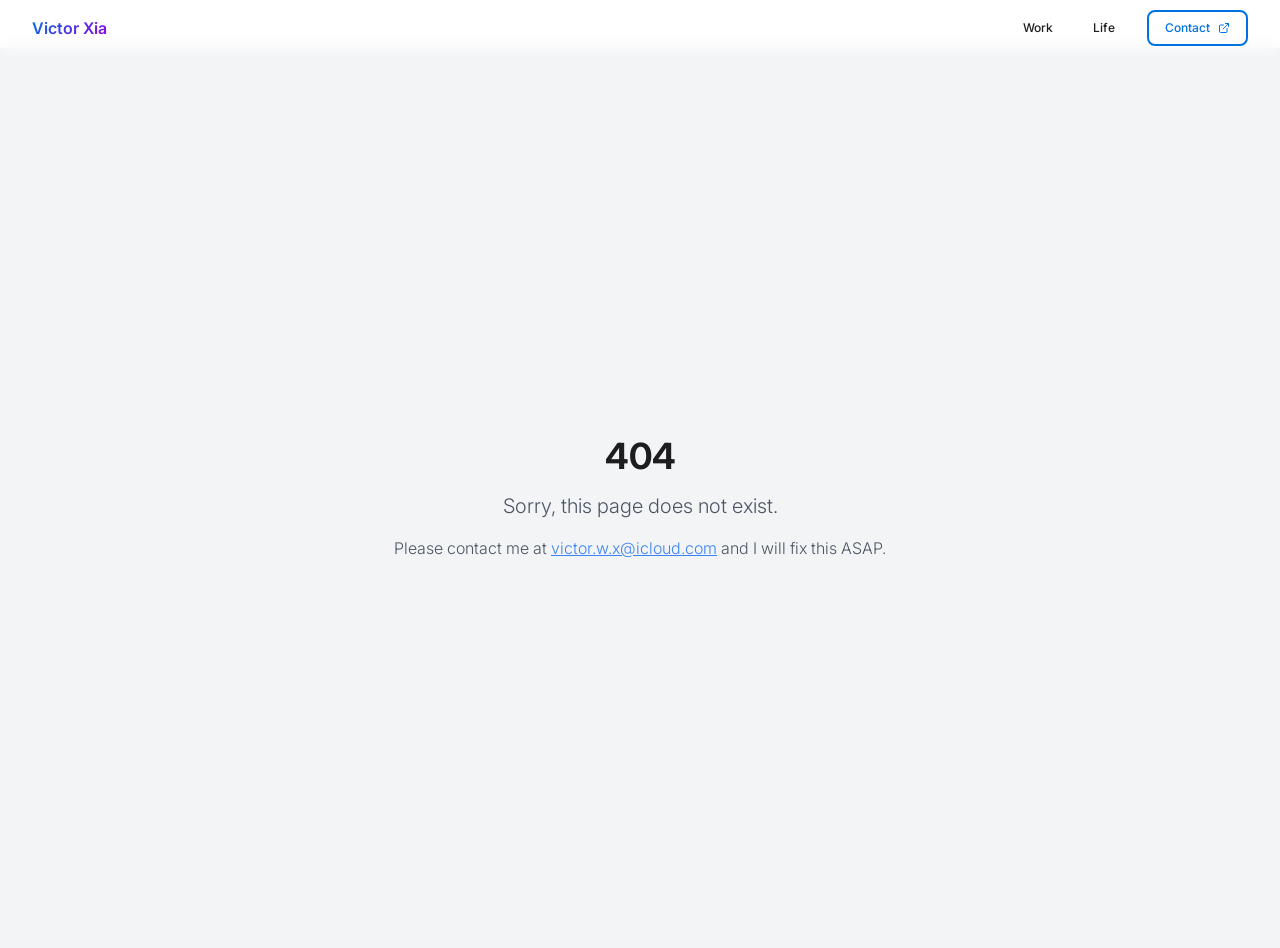
<file: index.html>
<!DOCTYPE html>
<html lang="en">
  <head>
    <meta charset="UTF-8" />
    <meta name="viewport" content="width=device-width, initial-scale=1.0" />
    <title>Victor Wuyue Xia</title>
    <meta name="description" content="Victor Wuyue Xia - Personal Portfolio" />
    <meta name="author" content="Victor Wuyue Xia" />
    <link rel="canonical" href="https://victorwuyuexia.github.io/" />
    <link rel="preconnect" href="https://fonts.googleapis.com">
    <link rel="preconnect" href="https://fonts.gstatic.com" crossorigin>
    <link rel="icon" href="https://victorwuyuexia.github.io/favicon.png" sizes="any" />
    <link href="https://fonts.googleapis.com/css2?family=Inter:wght@300;400;500;600;700&display=swap" rel="stylesheet">

    <meta property="og:title" content="Victor Wuyue Xia" />
    <meta property="og:description" content="Victor Wuyue Xia - Personal Portfolio" />
    <meta property="og:type" content="website" />
    <meta property="og:url" content="https://victorwuyuexia.github.io/" />
    <meta property="og:image" content="https://victorwuyuexia.github.io/og-image.png" />

    <!-- <meta name="twitter:card" content="summary_large_image" />
    <meta name="twitter:site" content="@lovable_dev" />
    <meta name="twitter:image" content="https://victorwuyuexia.github.io" /> -->
    <script type="module" crossorigin src="/assets/index-B_Wcuftg.js"></script>
    <link rel="stylesheet" crossorigin href="/assets/index-auR2X-LF.css">
  </head>

  <body>
    <div id="root"></div>
  </body>
</html>
</file>
<file: assets/index-auR2X-LF.css>
@font-face{font-display:block;font-family:KaTeX_AMS;font-style:normal;font-weight:400;src:url(/assets/KaTeX_AMS-Regular-BQhdFMY1.woff2) format("woff2"),url(/assets/KaTeX_AMS-Regular-DMm9YOAa.woff) format("woff"),url(/assets/KaTeX_AMS-Regular-DRggAlZN.ttf) format("truetype")}@font-face{font-display:block;font-family:KaTeX_Caligraphic;font-style:normal;font-weight:700;src:url(/assets/KaTeX_Caligraphic-Bold-Dq_IR9rO.woff2) format("woff2"),url(/assets/KaTeX_Caligraphic-Bold-BEiXGLvX.woff) format("woff"),url(/assets/KaTeX_Caligraphic-Bold-ATXxdsX0.ttf) format("truetype")}@font-face{font-display:block;font-family:KaTeX_Caligraphic;font-style:normal;font-weight:400;src:url(/assets/KaTeX_Caligraphic-Regular-Di6jR-x-.woff2) format("woff2"),url(/assets/KaTeX_Caligraphic-Regular-CTRA-rTL.woff) format("woff"),url(/assets/KaTeX_Caligraphic-Regular-wX97UBjC.ttf) format("truetype")}@font-face{font-display:block;font-family:KaTeX_Fraktur;font-style:normal;font-weight:700;src:url(/assets/KaTeX_Fraktur-Bold-CL6g_b3V.woff2) format("woff2"),url(/assets/KaTeX_Fraktur-Bold-BsDP51OF.woff) format("woff"),url(/assets/KaTeX_Fraktur-Bold-BdnERNNW.ttf) format("truetype")}@font-face{font-display:block;font-family:KaTeX_Fraktur;font-style:normal;font-weight:400;src:url(/assets/KaTeX_Fraktur-Regular-CTYiF6lA.woff2) format("woff2"),url(/assets/KaTeX_Fraktur-Regular-Dxdc4cR9.woff) format("woff"),url(/assets/KaTeX_Fraktur-Regular-CB_wures.ttf) format("truetype")}@font-face{font-display:block;font-family:KaTeX_Main;font-style:normal;font-weight:700;src:url(/assets/KaTeX_Main-Bold-Cx986IdX.woff2) format("woff2"),url(/assets/KaTeX_Main-Bold-Jm3AIy58.woff) format("woff"),url(/assets/KaTeX_Main-Bold-waoOVXN0.ttf) format("truetype")}@font-face{font-display:block;font-family:KaTeX_Main;font-style:italic;font-weight:700;src:url(/assets/KaTeX_Main-BoldItalic-DxDJ3AOS.woff2) format("woff2"),url(/assets/KaTeX_Main-BoldItalic-SpSLRI95.woff) format("woff"),url(/assets/KaTeX_Main-BoldItalic-DzxPMmG6.ttf) format("truetype")}@font-face{font-display:block;font-family:KaTeX_Main;font-style:italic;font-weight:400;src:url(/assets/KaTeX_Main-Italic-NWA7e6Wa.woff2) format("woff2"),url(/assets/KaTeX_Main-Italic-BMLOBm91.woff) format("woff"),url(/assets/KaTeX_Main-Italic-3WenGoN9.ttf) format("truetype")}@font-face{font-display:block;font-family:KaTeX_Main;font-style:normal;font-weight:400;src:url(/assets/KaTeX_Main-Regular-B22Nviop.woff2) format("woff2"),url(/assets/KaTeX_Main-Regular-Dr94JaBh.woff) format("woff"),url(/assets/KaTeX_Main-Regular-ypZvNtVU.ttf) format("truetype")}@font-face{font-display:block;font-family:KaTeX_Math;font-style:italic;font-weight:700;src:url(/assets/KaTeX_Math-BoldItalic-CZnvNsCZ.woff2) format("woff2"),url(/assets/KaTeX_Math-BoldItalic-iY-2wyZ7.woff) format("woff"),url(/assets/KaTeX_Math-BoldItalic-B3XSjfu4.ttf) format("truetype")}@font-face{font-display:block;font-family:KaTeX_Math;font-style:italic;font-weight:400;src:url(/assets/KaTeX_Math-Italic-t53AETM-.woff2) format("woff2"),url(/assets/KaTeX_Math-Italic-DA0__PXp.woff) format("woff"),url(/assets/KaTeX_Math-Italic-flOr_0UB.ttf) format("truetype")}@font-face{font-display:block;font-family:KaTeX_SansSerif;font-style:normal;font-weight:700;src:url(/assets/KaTeX_SansSerif-Bold-D1sUS0GD.woff2) format("woff2"),url(/assets/KaTeX_SansSerif-Bold-DbIhKOiC.woff) format("woff"),url(/assets/KaTeX_SansSerif-Bold-CFMepnvq.ttf) format("truetype")}@font-face{font-display:block;font-family:KaTeX_SansSerif;font-style:italic;font-weight:400;src:url(/assets/KaTeX_SansSerif-Italic-C3H0VqGB.woff2) format("woff2"),url(/assets/KaTeX_SansSerif-Italic-DN2j7dab.woff) format("woff"),url(/assets/KaTeX_SansSerif-Italic-YYjJ1zSn.ttf) format("truetype")}@font-face{font-display:block;font-family:KaTeX_SansSerif;font-style:normal;font-weight:400;src:url(/assets/KaTeX_SansSerif-Regular-DDBCnlJ7.woff2) format("woff2"),url(/assets/KaTeX_SansSerif-Regular-CS6fqUqJ.woff) format("woff"),url(/assets/KaTeX_SansSerif-Regular-BNo7hRIc.ttf) format("truetype")}@font-face{font-display:block;font-family:KaTeX_Script;font-style:normal;font-weight:400;src:url(/assets/KaTeX_Script-Regular-D3wIWfF6.woff2) format("woff2"),url(/assets/KaTeX_Script-Regular-D5yQViql.woff) format("woff"),url(/assets/KaTeX_Script-Regular-C5JkGWo-.ttf) format("truetype")}@font-face{font-display:block;font-family:KaTeX_Size1;font-style:normal;font-weight:400;src:url(/assets/KaTeX_Size1-Regular-mCD8mA8B.woff2) format("woff2"),url(/assets/KaTeX_Size1-Regular-C195tn64.woff) format("woff"),url(/assets/KaTeX_Size1-Regular-Dbsnue_I.ttf) format("truetype")}@font-face{font-display:block;font-family:KaTeX_Size2;font-style:normal;font-weight:400;src:url(/assets/KaTeX_Size2-Regular-Dy4dx90m.woff2) format("woff2"),url(/assets/KaTeX_Size2-Regular-oD1tc_U0.woff) format("woff"),url(/assets/KaTeX_Size2-Regular-B7gKUWhC.ttf) format("truetype")}@font-face{font-display:block;font-family:KaTeX_Size3;font-style:normal;font-weight:400;src:url([data-uri]) format("woff2"),url(/assets/KaTeX_Size3-Regular-CTq5MqoE.woff) format("woff"),url(/assets/KaTeX_Size3-Regular-DgpXs0kz.ttf) format("truetype")}@font-face{font-display:block;font-family:KaTeX_Size4;font-style:normal;font-weight:400;src:url(/assets/KaTeX_Size4-Regular-Dl5lxZxV.woff2) format("woff2"),url(/assets/KaTeX_Size4-Regular-BF-4gkZK.woff) format("woff"),url(/assets/KaTeX_Size4-Regular-DWFBv043.ttf) format("truetype")}@font-face{font-display:block;font-family:KaTeX_Typewriter;font-style:normal;font-weight:400;src:url(/assets/KaTeX_Typewriter-Regular-CO6r4hn1.woff2) format("woff2"),url(/assets/KaTeX_Typewriter-Regular-C0xS9mPB.woff) format("woff"),url(/assets/KaTeX_Typewriter-Regular-D3Ib7_Hf.ttf) format("truetype")}.katex{font: 1.21em KaTeX_Main,Times New Roman,serif;line-height:1.2;position:relative;text-indent:0;text-rendering:auto}.katex *{-ms-high-contrast-adjust:none!important;border-color:currentColor}.katex .katex-version:after{content:"0.16.44"}.katex .katex-mathml{clip:rect(1px,1px,1px,1px);border:0;height:1px;overflow:hidden;padding:0;position:absolute;width:1px}.katex .katex-html>.newline{display:block}.katex .base{position:relative;white-space:nowrap;width:-moz-min-content;width:min-content}.katex .base,.katex .strut{display:inline-block}.katex .textbf{font-weight:700}.katex .textit{font-style:italic}.katex .textrm{font-family:KaTeX_Main}.katex .textsf{font-family:KaTeX_SansSerif}.katex .texttt{font-family:KaTeX_Typewriter}.katex .mathnormal{font-family:KaTeX_Math;font-style:italic}.katex .mathit{font-family:KaTeX_Main;font-style:italic}.katex .mathrm{font-style:normal}.katex .mathbf{font-family:KaTeX_Main;font-weight:700}.katex .boldsymbol{font-family:KaTeX_Math;font-style:italic;font-weight:700}.katex .amsrm,.katex .mathbb,.katex .textbb{font-family:KaTeX_AMS}.katex .mathcal{font-family:KaTeX_Caligraphic}.katex .mathfrak,.katex .textfrak{font-family:KaTeX_Fraktur}.katex .mathboldfrak,.katex .textboldfrak{font-family:KaTeX_Fraktur;font-weight:700}.katex .mathtt{font-family:KaTeX_Typewriter}.katex .mathscr,.katex .textscr{font-family:KaTeX_Script}.katex .mathsf,.katex .textsf{font-family:KaTeX_SansSerif}.katex .mathboldsf,.katex .textboldsf{font-family:KaTeX_SansSerif;font-weight:700}.katex .mathitsf,.katex .mathsfit,.katex .textitsf{font-family:KaTeX_SansSerif;font-style:italic}.katex .mainrm{font-family:KaTeX_Main;font-style:normal}.katex .vlist-t{border-collapse:collapse;display:inline-table;table-layout:fixed}.katex .vlist-r{display:table-row}.katex .vlist{display:table-cell;position:relative;vertical-align:bottom}.katex .vlist>span{display:block;height:0;position:relative}.katex .vlist>span>span{display:inline-block}.katex .vlist>span>.pstrut{overflow:hidden;width:0}.katex .vlist-t2{margin-right:-2px}.katex .vlist-s{display:table-cell;font-size:1px;min-width:2px;vertical-align:bottom;width:2px}.katex .vbox{align-items:baseline;display:inline-flex;flex-direction:column}.katex .hbox{width:100%}.katex .hbox,.katex .thinbox{display:inline-flex;flex-direction:row}.katex .thinbox{max-width:0;width:0}.katex .msupsub{text-align:left}.katex .mfrac>span>span{text-align:center}.katex .mfrac .frac-line{border-bottom-style:solid;display:inline-block;width:100%}.katex .hdashline,.katex .hline,.katex .mfrac .frac-line,.katex .overline .overline-line,.katex .rule,.katex .underline .underline-line{min-height:1px}.katex .mspace{display:inline-block}.katex .smash{display:inline;line-height:0}.katex .clap,.katex .llap,.katex .rlap{position:relative;width:0}.katex .clap>.inner,.katex .llap>.inner,.katex .rlap>.inner{position:absolute}.katex .clap>.fix,.katex .llap>.fix,.katex .rlap>.fix{display:inline-block}.katex .llap>.inner{right:0}.katex .clap>.inner,.katex .rlap>.inner{left:0}.katex .clap>.inner>span{margin-left:-50%;margin-right:50%}.katex .rule{border:0 solid;display:inline-block;position:relative}.katex .hline,.katex .overline .overline-line,.katex .underline .underline-line{border-bottom-style:solid;display:inline-block;width:100%}.katex .hdashline{border-bottom-style:dashed;display:inline-block;width:100%}.katex .sqrt>.root{margin-left:.2777777778em;margin-right:-.5555555556em}.katex .fontsize-ensurer.reset-size1.size1,.katex .sizing.reset-size1.size1{font-size:1em}.katex .fontsize-ensurer.reset-size1.size2,.katex .sizing.reset-size1.size2{font-size:1.2em}.katex .fontsize-ensurer.reset-size1.size3,.katex .sizing.reset-size1.size3{font-size:1.4em}.katex .fontsize-ensurer.reset-size1.size4,.katex .sizing.reset-size1.size4{font-size:1.6em}.katex .fontsize-ensurer.reset-size1.size5,.katex .sizing.reset-size1.size5{font-size:1.8em}.katex .fontsize-ensurer.reset-size1.size6,.katex .sizing.reset-size1.size6{font-size:2em}.katex .fontsize-ensurer.reset-size1.size7,.katex .sizing.reset-size1.size7{font-size:2.4em}.katex .fontsize-ensurer.reset-size1.size8,.katex .sizing.reset-size1.size8{font-size:2.88em}.katex .fontsize-ensurer.reset-size1.size9,.katex .sizing.reset-size1.size9{font-size:3.456em}.katex .fontsize-ensurer.reset-size1.size10,.katex .sizing.reset-size1.size10{font-size:4.148em}.katex .fontsize-ensurer.reset-size1.size11,.katex .sizing.reset-size1.size11{font-size:4.976em}.katex .fontsize-ensurer.reset-size2.size1,.katex .sizing.reset-size2.size1{font-size:.8333333333em}.katex .fontsize-ensurer.reset-size2.size2,.katex .sizing.reset-size2.size2{font-size:1em}.katex .fontsize-ensurer.reset-size2.size3,.katex .sizing.reset-size2.size3{font-size:1.1666666667em}.katex .fontsize-ensurer.reset-size2.size4,.katex .sizing.reset-size2.size4{font-size:1.3333333333em}.katex .fontsize-ensurer.reset-size2.size5,.katex .sizing.reset-size2.size5{font-size:1.5em}.katex .fontsize-ensurer.reset-size2.size6,.katex .sizing.reset-size2.size6{font-size:1.6666666667em}.katex .fontsize-ensurer.reset-size2.size7,.katex .sizing.reset-size2.size7{font-size:2em}.katex .fontsize-ensurer.reset-size2.size8,.katex .sizing.reset-size2.size8{font-size:2.4em}.katex .fontsize-ensurer.reset-size2.size9,.katex .sizing.reset-size2.size9{font-size:2.88em}.katex .fontsize-ensurer.reset-size2.size10,.katex .sizing.reset-size2.size10{font-size:3.4566666667em}.katex .fontsize-ensurer.reset-size2.size11,.katex .sizing.reset-size2.size11{font-size:4.1466666667em}.katex .fontsize-ensurer.reset-size3.size1,.katex .sizing.reset-size3.size1{font-size:.7142857143em}.katex .fontsize-ensurer.reset-size3.size2,.katex .sizing.reset-size3.size2{font-size:.8571428571em}.katex .fontsize-ensurer.reset-size3.size3,.katex .sizing.reset-size3.size3{font-size:1em}.katex .fontsize-ensurer.reset-size3.size4,.katex .sizing.reset-size3.size4{font-size:1.1428571429em}.katex .fontsize-ensurer.reset-size3.size5,.katex .sizing.reset-size3.size5{font-size:1.2857142857em}.katex .fontsize-ensurer.reset-size3.size6,.katex .sizing.reset-size3.size6{font-size:1.4285714286em}.katex .fontsize-ensurer.reset-size3.size7,.katex .sizing.reset-size3.size7{font-size:1.7142857143em}.katex .fontsize-ensurer.reset-size3.size8,.katex .sizing.reset-size3.size8{font-size:2.0571428571em}.katex .fontsize-ensurer.reset-size3.size9,.katex .sizing.reset-size3.size9{font-size:2.4685714286em}.katex .fontsize-ensurer.reset-size3.size10,.katex .sizing.reset-size3.size10{font-size:2.9628571429em}.katex .fontsize-ensurer.reset-size3.size11,.katex .sizing.reset-size3.size11{font-size:3.5542857143em}.katex .fontsize-ensurer.reset-size4.size1,.katex .sizing.reset-size4.size1{font-size:.625em}.katex .fontsize-ensurer.reset-size4.size2,.katex .sizing.reset-size4.size2{font-size:.75em}.katex .fontsize-ensurer.reset-size4.size3,.katex .sizing.reset-size4.size3{font-size:.875em}.katex .fontsize-ensurer.reset-size4.size4,.katex .sizing.reset-size4.size4{font-size:1em}.katex .fontsize-ensurer.reset-size4.size5,.katex .sizing.reset-size4.size5{font-size:1.125em}.katex .fontsize-ensurer.reset-size4.size6,.katex .sizing.reset-size4.size6{font-size:1.25em}.katex .fontsize-ensurer.reset-size4.size7,.katex .sizing.reset-size4.size7{font-size:1.5em}.katex .fontsize-ensurer.reset-size4.size8,.katex .sizing.reset-size4.size8{font-size:1.8em}.katex .fontsize-ensurer.reset-size4.size9,.katex .sizing.reset-size4.size9{font-size:2.16em}.katex .fontsize-ensurer.reset-size4.size10,.katex .sizing.reset-size4.size10{font-size:2.5925em}.katex .fontsize-ensurer.reset-size4.size11,.katex .sizing.reset-size4.size11{font-size:3.11em}.katex .fontsize-ensurer.reset-size5.size1,.katex .sizing.reset-size5.size1{font-size:.5555555556em}.katex .fontsize-ensurer.reset-size5.size2,.katex .sizing.reset-size5.size2{font-size:.6666666667em}.katex .fontsize-ensurer.reset-size5.size3,.katex .sizing.reset-size5.size3{font-size:.7777777778em}.katex .fontsize-ensurer.reset-size5.size4,.katex .sizing.reset-size5.size4{font-size:.8888888889em}.katex .fontsize-ensurer.reset-size5.size5,.katex .sizing.reset-size5.size5{font-size:1em}.katex .fontsize-ensurer.reset-size5.size6,.katex .sizing.reset-size5.size6{font-size:1.1111111111em}.katex .fontsize-ensurer.reset-size5.size7,.katex .sizing.reset-size5.size7{font-size:1.3333333333em}.katex .fontsize-ensurer.reset-size5.size8,.katex .sizing.reset-size5.size8{font-size:1.6em}.katex .fontsize-ensurer.reset-size5.size9,.katex .sizing.reset-size5.size9{font-size:1.92em}.katex .fontsize-ensurer.reset-size5.size10,.katex .sizing.reset-size5.size10{font-size:2.3044444444em}.katex .fontsize-ensurer.reset-size5.size11,.katex .sizing.reset-size5.size11{font-size:2.7644444444em}.katex .fontsize-ensurer.reset-size6.size1,.katex .sizing.reset-size6.size1{font-size:.5em}.katex .fontsize-ensurer.reset-size6.size2,.katex .sizing.reset-size6.size2{font-size:.6em}.katex .fontsize-ensurer.reset-size6.size3,.katex .sizing.reset-size6.size3{font-size:.7em}.katex .fontsize-ensurer.reset-size6.size4,.katex .sizing.reset-size6.size4{font-size:.8em}.katex .fontsize-ensurer.reset-size6.size5,.katex .sizing.reset-size6.size5{font-size:.9em}.katex .fontsize-ensurer.reset-size6.size6,.katex .sizing.reset-size6.size6{font-size:1em}.katex .fontsize-ensurer.reset-size6.size7,.katex .sizing.reset-size6.size7{font-size:1.2em}.katex .fontsize-ensurer.reset-size6.size8,.katex .sizing.reset-size6.size8{font-size:1.44em}.katex .fontsize-ensurer.reset-size6.size9,.katex .sizing.reset-size6.size9{font-size:1.728em}.katex .fontsize-ensurer.reset-size6.size10,.katex .sizing.reset-size6.size10{font-size:2.074em}.katex .fontsize-ensurer.reset-size6.size11,.katex .sizing.reset-size6.size11{font-size:2.488em}.katex .fontsize-ensurer.reset-size7.size1,.katex .sizing.reset-size7.size1{font-size:.4166666667em}.katex .fontsize-ensurer.reset-size7.size2,.katex .sizing.reset-size7.size2{font-size:.5em}.katex .fontsize-ensurer.reset-size7.size3,.katex .sizing.reset-size7.size3{font-size:.5833333333em}.katex .fontsize-ensurer.reset-size7.size4,.katex .sizing.reset-size7.size4{font-size:.6666666667em}.katex .fontsize-ensurer.reset-size7.size5,.katex .sizing.reset-size7.size5{font-size:.75em}.katex .fontsize-ensurer.reset-size7.size6,.katex .sizing.reset-size7.size6{font-size:.8333333333em}.katex .fontsize-ensurer.reset-size7.size7,.katex .sizing.reset-size7.size7{font-size:1em}.katex .fontsize-ensurer.reset-size7.size8,.katex .sizing.reset-size7.size8{font-size:1.2em}.katex .fontsize-ensurer.reset-size7.size9,.katex .sizing.reset-size7.size9{font-size:1.44em}.katex .fontsize-ensurer.reset-size7.size10,.katex .sizing.reset-size7.size10{font-size:1.7283333333em}.katex .fontsize-ensurer.reset-size7.size11,.katex .sizing.reset-size7.size11{font-size:2.0733333333em}.katex .fontsize-ensurer.reset-size8.size1,.katex .sizing.reset-size8.size1{font-size:.3472222222em}.katex .fontsize-ensurer.reset-size8.size2,.katex .sizing.reset-size8.size2{font-size:.4166666667em}.katex .fontsize-ensurer.reset-size8.size3,.katex .sizing.reset-size8.size3{font-size:.4861111111em}.katex .fontsize-ensurer.reset-size8.size4,.katex .sizing.reset-size8.size4{font-size:.5555555556em}.katex .fontsize-ensurer.reset-size8.size5,.katex .sizing.reset-size8.size5{font-size:.625em}.katex .fontsize-ensurer.reset-size8.size6,.katex .sizing.reset-size8.size6{font-size:.6944444444em}.katex .fontsize-ensurer.reset-size8.size7,.katex .sizing.reset-size8.size7{font-size:.8333333333em}.katex .fontsize-ensurer.reset-size8.size8,.katex .sizing.reset-size8.size8{font-size:1em}.katex .fontsize-ensurer.reset-size8.size9,.katex .sizing.reset-size8.size9{font-size:1.2em}.katex .fontsize-ensurer.reset-size8.size10,.katex .sizing.reset-size8.size10{font-size:1.4402777778em}.katex .fontsize-ensurer.reset-size8.size11,.katex .sizing.reset-size8.size11{font-size:1.7277777778em}.katex .fontsize-ensurer.reset-size9.size1,.katex .sizing.reset-size9.size1{font-size:.2893518519em}.katex .fontsize-ensurer.reset-size9.size2,.katex .sizing.reset-size9.size2{font-size:.3472222222em}.katex .fontsize-ensurer.reset-size9.size3,.katex .sizing.reset-size9.size3{font-size:.4050925926em}.katex .fontsize-ensurer.reset-size9.size4,.katex .sizing.reset-size9.size4{font-size:.462962963em}.katex .fontsize-ensurer.reset-size9.size5,.katex .sizing.reset-size9.size5{font-size:.5208333333em}.katex .fontsize-ensurer.reset-size9.size6,.katex .sizing.reset-size9.size6{font-size:.5787037037em}.katex .fontsize-ensurer.reset-size9.size7,.katex .sizing.reset-size9.size7{font-size:.6944444444em}.katex .fontsize-ensurer.reset-size9.size8,.katex .sizing.reset-size9.size8{font-size:.8333333333em}.katex .fontsize-ensurer.reset-size9.size9,.katex .sizing.reset-size9.size9{font-size:1em}.katex .fontsize-ensurer.reset-size9.size10,.katex .sizing.reset-size9.size10{font-size:1.2002314815em}.katex .fontsize-ensurer.reset-size9.size11,.katex .sizing.reset-size9.size11{font-size:1.4398148148em}.katex .fontsize-ensurer.reset-size10.size1,.katex .sizing.reset-size10.size1{font-size:.2410800386em}.katex .fontsize-ensurer.reset-size10.size2,.katex .sizing.reset-size10.size2{font-size:.2892960463em}.katex .fontsize-ensurer.reset-size10.size3,.katex .sizing.reset-size10.size3{font-size:.337512054em}.katex .fontsize-ensurer.reset-size10.size4,.katex .sizing.reset-size10.size4{font-size:.3857280617em}.katex .fontsize-ensurer.reset-size10.size5,.katex .sizing.reset-size10.size5{font-size:.4339440694em}.katex .fontsize-ensurer.reset-size10.size6,.katex .sizing.reset-size10.size6{font-size:.4821600771em}.katex .fontsize-ensurer.reset-size10.size7,.katex .sizing.reset-size10.size7{font-size:.5785920926em}.katex .fontsize-ensurer.reset-size10.size8,.katex .sizing.reset-size10.size8{font-size:.6943105111em}.katex .fontsize-ensurer.reset-size10.size9,.katex .sizing.reset-size10.size9{font-size:.8331726133em}.katex .fontsize-ensurer.reset-size10.size10,.katex .sizing.reset-size10.size10{font-size:1em}.katex .fontsize-ensurer.reset-size10.size11,.katex .sizing.reset-size10.size11{font-size:1.1996142719em}.katex .fontsize-ensurer.reset-size11.size1,.katex .sizing.reset-size11.size1{font-size:.2009646302em}.katex .fontsize-ensurer.reset-size11.size2,.katex .sizing.reset-size11.size2{font-size:.2411575563em}.katex .fontsize-ensurer.reset-size11.size3,.katex .sizing.reset-size11.size3{font-size:.2813504823em}.katex .fontsize-ensurer.reset-size11.size4,.katex .sizing.reset-size11.size4{font-size:.3215434084em}.katex .fontsize-ensurer.reset-size11.size5,.katex .sizing.reset-size11.size5{font-size:.3617363344em}.katex .fontsize-ensurer.reset-size11.size6,.katex .sizing.reset-size11.size6{font-size:.4019292605em}.katex .fontsize-ensurer.reset-size11.size7,.katex .sizing.reset-size11.size7{font-size:.4823151125em}.katex .fontsize-ensurer.reset-size11.size8,.katex .sizing.reset-size11.size8{font-size:.578778135em}.katex .fontsize-ensurer.reset-size11.size9,.katex .sizing.reset-size11.size9{font-size:.6945337621em}.katex .fontsize-ensurer.reset-size11.size10,.katex .sizing.reset-size11.size10{font-size:.8336012862em}.katex .fontsize-ensurer.reset-size11.size11,.katex .sizing.reset-size11.size11{font-size:1em}.katex .delimsizing.size1{font-family:KaTeX_Size1}.katex .delimsizing.size2{font-family:KaTeX_Size2}.katex .delimsizing.size3{font-family:KaTeX_Size3}.katex .delimsizing.size4{font-family:KaTeX_Size4}.katex .delimsizing.mult .delim-size1>span{font-family:KaTeX_Size1}.katex .delimsizing.mult .delim-size4>span{font-family:KaTeX_Size4}.katex .nulldelimiter{display:inline-block;width:.12em}.katex .delimcenter,.katex .op-symbol{position:relative}.katex .op-symbol.small-op{font-family:KaTeX_Size1}.katex .op-symbol.large-op{font-family:KaTeX_Size2}.katex .accent>.vlist-t,.katex .op-limits>.vlist-t{text-align:center}.katex .accent .accent-body{position:relative}.katex .accent .accent-body:not(.accent-full){width:0}.katex .overlay{display:block}.katex .mtable .vertical-separator{display:inline-block;min-width:1px}.katex .mtable .arraycolsep{display:inline-block}.katex .mtable .col-align-c>.vlist-t{text-align:center}.katex .mtable .col-align-l>.vlist-t{text-align:left}.katex .mtable .col-align-r>.vlist-t{text-align:right}.katex .svg-align{text-align:left}.katex svg{fill:currentColor;stroke:currentColor;display:block;height:inherit;position:absolute;width:100%}.katex svg path{stroke:none}.katex svg{fill-rule:nonzero;fill-opacity:1;stroke-width:1;stroke-linecap:butt;stroke-linejoin:miter;stroke-miterlimit:4;stroke-dasharray:none;stroke-dashoffset:0;stroke-opacity:1}.katex img{border-style:none;max-height:none;max-width:none;min-height:0;min-width:0}.katex .stretchy{display:block;overflow:hidden;position:relative;width:100%}.katex .stretchy:after,.katex .stretchy:before{content:""}.katex .hide-tail{overflow:hidden;position:relative;width:100%}.katex .halfarrow-left{left:0;overflow:hidden;position:absolute;width:50.2%}.katex .halfarrow-right{overflow:hidden;position:absolute;right:0;width:50.2%}.katex .brace-left{left:0;overflow:hidden;position:absolute;width:25.1%}.katex .brace-center{left:25%;overflow:hidden;position:absolute;width:50%}.katex .brace-right{overflow:hidden;position:absolute;right:0;width:25.1%}.katex .x-arrow-pad{padding:0 .5em}.katex .cd-arrow-pad{padding:0 .55556em 0 .27778em}.katex .mover,.katex .munder,.katex .x-arrow{text-align:center}.katex .boxpad{padding:0 .3em}.katex .fbox,.katex .fcolorbox{border:.04em solid;box-sizing:border-box}.katex .cancel-pad{padding:0 .2em}.katex .cancel-lap{margin-left:-.2em;margin-right:-.2em}.katex .sout{border-bottom-style:solid;border-bottom-width:.08em}.katex .angl{border-right:.049em solid;border-top:.049em solid;box-sizing:border-box;margin-right:.03889em}.katex .anglpad{padding:0 .03889em}.katex .eqn-num:before{content:"(" counter(katexEqnNo) ")";counter-increment:katexEqnNo}.katex .mml-eqn-num:before{content:"(" counter(mmlEqnNo) ")";counter-increment:mmlEqnNo}.katex .mtr-glue{width:50%}.katex .cd-vert-arrow{display:inline-block;position:relative}.katex .cd-label-left{display:inline-block;position:absolute;right:calc(50% + .3em);text-align:left}.katex .cd-label-right{display:inline-block;left:calc(50% + .3em);position:absolute;text-align:right}.katex-display{display:block;margin:1em 0;text-align:center}.katex-display>.katex{display:block;text-align:center;white-space:nowrap}.katex-display>.katex>.katex-html{display:block;position:relative}.katex-display>.katex>.katex-html>.tag{position:absolute;right:0}.katex-display.leqno>.katex>.katex-html>.tag{left:0;right:auto}.katex-display.fleqn>.katex{padding-left:2em;text-align:left}body{counter-reset:katexEqnNo mmlEqnNo}*,:before,:after{--tw-border-spacing-x: 0;--tw-border-spacing-y: 0;--tw-translate-x: 0;--tw-translate-y: 0;--tw-rotate: 0;--tw-skew-x: 0;--tw-skew-y: 0;--tw-scale-x: 1;--tw-scale-y: 1;--tw-pan-x: ;--tw-pan-y: ;--tw-pinch-zoom: ;--tw-scroll-snap-strictness: proximity;--tw-gradient-from-position: ;--tw-gradient-via-position: ;--tw-gradient-to-position: ;--tw-ordinal: ;--tw-slashed-zero: ;--tw-numeric-figure: ;--tw-numeric-spacing: ;--tw-numeric-fraction: ;--tw-ring-inset: ;--tw-ring-offset-width: 0px;--tw-ring-offset-color: #fff;--tw-ring-color: rgb(59 130 246 / .5);--tw-ring-offset-shadow: 0 0 #0000;--tw-ring-shadow: 0 0 #0000;--tw-shadow: 0 0 #0000;--tw-shadow-colored: 0 0 #0000;--tw-blur: ;--tw-brightness: ;--tw-contrast: ;--tw-grayscale: ;--tw-hue-rotate: ;--tw-invert: ;--tw-saturate: ;--tw-sepia: ;--tw-drop-shadow: ;--tw-backdrop-blur: ;--tw-backdrop-brightness: ;--tw-backdrop-contrast: ;--tw-backdrop-grayscale: ;--tw-backdrop-hue-rotate: ;--tw-backdrop-invert: ;--tw-backdrop-opacity: ;--tw-backdrop-saturate: ;--tw-backdrop-sepia: ;--tw-contain-size: ;--tw-contain-layout: ;--tw-contain-paint: ;--tw-contain-style: }::backdrop{--tw-border-spacing-x: 0;--tw-border-spacing-y: 0;--tw-translate-x: 0;--tw-translate-y: 0;--tw-rotate: 0;--tw-skew-x: 0;--tw-skew-y: 0;--tw-scale-x: 1;--tw-scale-y: 1;--tw-pan-x: ;--tw-pan-y: ;--tw-pinch-zoom: ;--tw-scroll-snap-strictness: proximity;--tw-gradient-from-position: ;--tw-gradient-via-position: ;--tw-gradient-to-position: ;--tw-ordinal: ;--tw-slashed-zero: ;--tw-numeric-figure: ;--tw-numeric-spacing: ;--tw-numeric-fraction: ;--tw-ring-inset: ;--tw-ring-offset-width: 0px;--tw-ring-offset-color: #fff;--tw-ring-color: rgb(59 130 246 / .5);--tw-ring-offset-shadow: 0 0 #0000;--tw-ring-shadow: 0 0 #0000;--tw-shadow: 0 0 #0000;--tw-shadow-colored: 0 0 #0000;--tw-blur: ;--tw-brightness: ;--tw-contrast: ;--tw-grayscale: ;--tw-hue-rotate: ;--tw-invert: ;--tw-saturate: ;--tw-sepia: ;--tw-drop-shadow: ;--tw-backdrop-blur: ;--tw-backdrop-brightness: ;--tw-backdrop-contrast: ;--tw-backdrop-grayscale: ;--tw-backdrop-hue-rotate: ;--tw-backdrop-invert: ;--tw-backdrop-opacity: ;--tw-backdrop-saturate: ;--tw-backdrop-sepia: ;--tw-contain-size: ;--tw-contain-layout: ;--tw-contain-paint: ;--tw-contain-style: }*,:before,:after{box-sizing:border-box;border-width:0;border-style:solid;border-color:#e5e7eb}:before,:after{--tw-content: ""}html,:host{line-height:1.5;-webkit-text-size-adjust:100%;-moz-tab-size:4;-o-tab-size:4;tab-size:4;font-family:Inter,system-ui,sans-serif;font-feature-settings:normal;font-variation-settings:normal;-webkit-tap-highlight-color:transparent}body{margin:0;line-height:inherit}hr{height:0;color:inherit;border-top-width:1px}abbr:where([title]){-webkit-text-decoration:underline dotted;text-decoration:underline dotted}h1,h2,h3,h4,h5,h6{font-size:inherit;font-weight:inherit}a{color:inherit;text-decoration:inherit}b,strong{font-weight:bolder}code,kbd,samp,pre{font-family:ui-monospace,SFMono-Regular,Menlo,Monaco,Consolas,Liberation Mono,Courier New,monospace;font-feature-settings:normal;font-variation-settings:normal;font-size:1em}small{font-size:80%}sub,sup{font-size:75%;line-height:0;position:relative;vertical-align:baseline}sub{bottom:-.25em}sup{top:-.5em}table{text-indent:0;border-color:inherit;border-collapse:collapse}button,input,optgroup,select,textarea{font-family:inherit;font-feature-settings:inherit;font-variation-settings:inherit;font-size:100%;font-weight:inherit;line-height:inherit;letter-spacing:inherit;color:inherit;margin:0;padding:0}button,select{text-transform:none}button,input:where([type=button]),input:where([type=reset]),input:where([type=submit]){-webkit-appearance:button;background-color:transparent;background-image:none}:-moz-focusring{outline:auto}:-moz-ui-invalid{box-shadow:none}progress{vertical-align:baseline}::-webkit-inner-spin-button,::-webkit-outer-spin-button{height:auto}[type=search]{-webkit-appearance:textfield;outline-offset:-2px}::-webkit-search-decoration{-webkit-appearance:none}::-webkit-file-upload-button{-webkit-appearance:button;font:inherit}summary{display:list-item}blockquote,dl,dd,h1,h2,h3,h4,h5,h6,hr,figure,p,pre{margin:0}fieldset{margin:0;padding:0}legend{padding:0}ol,ul,menu{list-style:none;margin:0;padding:0}dialog{padding:0}textarea{resize:vertical}input::-moz-placeholder,textarea::-moz-placeholder{opacity:1;color:#9ca3af}input::placeholder,textarea::placeholder{opacity:1;color:#9ca3af}button,[role=button]{cursor:pointer}:disabled{cursor:default}img,svg,video,canvas,audio,iframe,embed,object{display:block;vertical-align:middle}img,video{max-width:100%;height:auto}[hidden]:where(:not([hidden=until-found])){display:none}:root{--background: #ffffff;--foreground: #1d1d1f;--card: transparent;--card-foreground: #1d1d1f;--card-glass: #0071e3;--popover: #ff7e5f;--popover-foreground: #f5f5f7;--primary: #f5f5f7;--primary-foreground: #1d1d1f;--primary-glow: #7ae2ff;--secondary: #f5f5f7;--secondary-foreground: #1d1d1f;--muted: #f5f5f7;--muted-foreground: #86868b;--accent: #0071e3;--accent-foreground: #ffffff;--accent-glow: #00c7fe;--destructive: #ff0000;--destructive-foreground: #ffef09;--border: #0071e3;--input: #ffffff;--ring: #03fb18;--gradient-primary: linear-gradient(135deg, #0071e3 0%, #9400e3 100%);--gradient-subtle: linear-gradient(90deg, #ff0000, #0000ff);--gradient-passion: linear-gradient(135deg, #ff7e5f 0%, #c6ee59 50%, #378e4d 100%);--gradient-card: linear-gradient(145deg, rgba(245, 245, 247, .7), rgba(255, 255, 255, .3));--shadow-elegant: 0 25px 50px -12px rgba(0, 113, 227, .15);--shadow-glow: 0 0 40px rgba(0, 113, 227, .2);--shadow-card: 0 8px 32px rgba(29, 29, 31, .1);--transition-smooth: all .3s cubic-bezier(.4, 0, .2, 1);--transition-spring: all .5s cubic-bezier(.34, 1.56, .64, 1);--radius: .5rem;--sidebar-background: #d61919;--sidebar-foreground: #1d1d1f;--sidebar-primary: #1d1d1f;--sidebar-primary-foreground: #ffffff;--sidebar-accent: #f5f5f7;--sidebar-accent-foreground: #1d1d1f;--sidebar-border: #e5e5ea;--sidebar-ring: #0071e3}@media (prefers-color-scheme: dark){:root{--background: #1d1d1f;--foreground: #ffffff;--card: transparent;--card-foreground: #f5f5f7;--card-glass: #0071e3;--popover: #ff7e5f;--popover-foreground: #1d1d1f;--primary: #1d1d1f;--primary-foreground: #f5f5f7;--primary-glow: #60a5fa;--secondary: #1d1d1f;--secondary-foreground: #f5f5f7;--muted: #86868b;--muted-foreground: #f5f5f7;--accent: #0071e3;--accent-foreground: #f5f5f7;--accent-glow: #60a5fa;--destructive: #ff453a;--destructive-foreground: #f5f5f7;--border: #2c2c2e;--input: #2c2c2e;--ring: #0071e3;--gradient-primary: linear-gradient(135deg, #0071e3 0%, #9400e3 100%);--gradient-subtle: linear-gradient(90deg, #ff0000, #0000ff);--gradient-passion: linear-gradient(135deg, #ff7e5f 0%, #c6ee59 50%, #378e4d 100%);--gradient-card: linear-gradient(145deg, rgba(245, 245, 247, .7), rgba(255, 255, 255, .3));--shadow-elegant: 0 25px 50px -12px #f5f5f7;--shadow-glow: 0 0 40px #f5f5f7;--shadow-card: 0 8px 32px #f5f5f7}}*{border-color:var(--border)}body{background-color:var(--background);font-weight:300;color:var(--foreground);background:var(--background);min-height:100vh}::-webkit-scrollbar{width:6px}::-webkit-scrollbar-track{background-color:var(--background)}::-webkit-scrollbar-thumb{background:var(--accent);border-radius:3px}.prose{color:var(--tw-prose-body);max-width:65ch}.prose :where(p):not(:where([class~=not-prose],[class~=not-prose] *)){margin-top:1.25em;margin-bottom:1.25em}.prose :where([class~=lead]):not(:where([class~=not-prose],[class~=not-prose] *)){color:var(--tw-prose-lead);font-size:1.25em;line-height:1.6;margin-top:1.2em;margin-bottom:1.2em}.prose :where(a):not(:where([class~=not-prose],[class~=not-prose] *)){color:var(--tw-prose-links);text-decoration:underline;font-weight:500}.prose :where(strong):not(:where([class~=not-prose],[class~=not-prose] *)){color:var(--tw-prose-bold);font-weight:600}.prose :where(a strong):not(:where([class~=not-prose],[class~=not-prose] *)){color:inherit}.prose :where(blockquote strong):not(:where([class~=not-prose],[class~=not-prose] *)){color:inherit}.prose :where(thead th strong):not(:where([class~=not-prose],[class~=not-prose] *)){color:inherit}.prose :where(ol):not(:where([class~=not-prose],[class~=not-prose] *)){list-style-type:decimal;margin-top:1.25em;margin-bottom:1.25em;padding-inline-start:1.625em}.prose :where(ol[type=A]):not(:where([class~=not-prose],[class~=not-prose] *)){list-style-type:upper-alpha}.prose :where(ol[type=a]):not(:where([class~=not-prose],[class~=not-prose] *)){list-style-type:lower-alpha}.prose :where(ol[type=A s]):not(:where([class~=not-prose],[class~=not-prose] *)){list-style-type:upper-alpha}.prose :where(ol[type=a s]):not(:where([class~=not-prose],[class~=not-prose] *)){list-style-type:lower-alpha}.prose :where(ol[type=I]):not(:where([class~=not-prose],[class~=not-prose] *)){list-style-type:upper-roman}.prose :where(ol[type=i]):not(:where([class~=not-prose],[class~=not-prose] *)){list-style-type:lower-roman}.prose :where(ol[type=I s]):not(:where([class~=not-prose],[class~=not-prose] *)){list-style-type:upper-roman}.prose :where(ol[type=i s]):not(:where([class~=not-prose],[class~=not-prose] *)){list-style-type:lower-roman}.prose :where(ol[type="1"]):not(:where([class~=not-prose],[class~=not-prose] *)){list-style-type:decimal}.prose :where(ul):not(:where([class~=not-prose],[class~=not-prose] *)){list-style-type:disc;margin-top:1.25em;margin-bottom:1.25em;padding-inline-start:1.625em}.prose :where(ol>li):not(:where([class~=not-prose],[class~=not-prose] *))::marker{font-weight:400;color:var(--tw-prose-counters)}.prose :where(ul>li):not(:where([class~=not-prose],[class~=not-prose] *))::marker{color:var(--tw-prose-bullets)}.prose :where(dt):not(:where([class~=not-prose],[class~=not-prose] *)){color:var(--tw-prose-headings);font-weight:600;margin-top:1.25em}.prose :where(hr):not(:where([class~=not-prose],[class~=not-prose] *)){border-color:var(--tw-prose-hr);border-top-width:1px;margin-top:3em;margin-bottom:3em}.prose :where(blockquote):not(:where([class~=not-prose],[class~=not-prose] *)){font-weight:500;font-style:italic;color:var(--tw-prose-quotes);border-inline-start-width:.25rem;border-inline-start-color:var(--tw-prose-quote-borders);quotes:"“""”""‘""’";margin-top:1.6em;margin-bottom:1.6em;padding-inline-start:1em}.prose :where(blockquote p:first-of-type):not(:where([class~=not-prose],[class~=not-prose] *)):before{content:open-quote}.prose :where(blockquote p:last-of-type):not(:where([class~=not-prose],[class~=not-prose] *)):after{content:close-quote}.prose :where(h1):not(:where([class~=not-prose],[class~=not-prose] *)){color:var(--tw-prose-headings);font-weight:800;font-size:2.25em;margin-top:0;margin-bottom:.8888889em;line-height:1.1111111}.prose :where(h1 strong):not(:where([class~=not-prose],[class~=not-prose] *)){font-weight:900;color:inherit}.prose :where(h2):not(:where([class~=not-prose],[class~=not-prose] *)){color:var(--tw-prose-headings);font-weight:700;font-size:1.5em;margin-top:2em;margin-bottom:1em;line-height:1.3333333}.prose :where(h2 strong):not(:where([class~=not-prose],[class~=not-prose] *)){font-weight:800;color:inherit}.prose :where(h3):not(:where([class~=not-prose],[class~=not-prose] *)){color:var(--tw-prose-headings);font-weight:600;font-size:1.25em;margin-top:1.6em;margin-bottom:.6em;line-height:1.6}.prose :where(h3 strong):not(:where([class~=not-prose],[class~=not-prose] *)){font-weight:700;color:inherit}.prose :where(h4):not(:where([class~=not-prose],[class~=not-prose] *)){color:var(--tw-prose-headings);font-weight:600;margin-top:1.5em;margin-bottom:.5em;line-height:1.5}.prose :where(h4 strong):not(:where([class~=not-prose],[class~=not-prose] *)){font-weight:700;color:inherit}.prose :where(img):not(:where([class~=not-prose],[class~=not-prose] *)){margin-top:2em;margin-bottom:2em}.prose :where(picture):not(:where([class~=not-prose],[class~=not-prose] *)){display:block;margin-top:2em;margin-bottom:2em}.prose :where(video):not(:where([class~=not-prose],[class~=not-prose] *)){margin-top:2em;margin-bottom:2em}.prose :where(kbd):not(:where([class~=not-prose],[class~=not-prose] *)){font-weight:500;font-family:inherit;color:var(--tw-prose-kbd);box-shadow:0 0 0 1px rgb(var(--tw-prose-kbd-shadows) / 10%),0 3px rgb(var(--tw-prose-kbd-shadows) / 10%);font-size:.875em;border-radius:.3125rem;padding-top:.1875em;padding-inline-end:.375em;padding-bottom:.1875em;padding-inline-start:.375em}.prose :where(code):not(:where([class~=not-prose],[class~=not-prose] *)){color:var(--tw-prose-code);font-weight:600;font-size:.875em}.prose :where(code):not(:where([class~=not-prose],[class~=not-prose] *)):before{content:"`"}.prose :where(code):not(:where([class~=not-prose],[class~=not-prose] *)):after{content:"`"}.prose :where(a code):not(:where([class~=not-prose],[class~=not-prose] *)){color:inherit}.prose :where(h1 code):not(:where([class~=not-prose],[class~=not-prose] *)){color:inherit}.prose :where(h2 code):not(:where([class~=not-prose],[class~=not-prose] *)){color:inherit;font-size:.875em}.prose :where(h3 code):not(:where([class~=not-prose],[class~=not-prose] *)){color:inherit;font-size:.9em}.prose :where(h4 code):not(:where([class~=not-prose],[class~=not-prose] *)){color:inherit}.prose :where(blockquote code):not(:where([class~=not-prose],[class~=not-prose] *)){color:inherit}.prose :where(thead th code):not(:where([class~=not-prose],[class~=not-prose] *)){color:inherit}.prose :where(pre):not(:where([class~=not-prose],[class~=not-prose] *)){color:var(--tw-prose-pre-code);background-color:var(--tw-prose-pre-bg);overflow-x:auto;font-weight:400;font-size:.875em;line-height:1.7142857;margin-top:1.7142857em;margin-bottom:1.7142857em;border-radius:.375rem;padding-top:.8571429em;padding-inline-end:1.1428571em;padding-bottom:.8571429em;padding-inline-start:1.1428571em}.prose :where(pre code):not(:where([class~=not-prose],[class~=not-prose] *)){background-color:transparent;border-width:0;border-radius:0;padding:0;font-weight:inherit;color:inherit;font-size:inherit;font-family:inherit;line-height:inherit}.prose :where(pre code):not(:where([class~=not-prose],[class~=not-prose] *)):before{content:none}.prose :where(pre code):not(:where([class~=not-prose],[class~=not-prose] *)):after{content:none}.prose :where(table):not(:where([class~=not-prose],[class~=not-prose] *)){width:100%;table-layout:auto;margin-top:2em;margin-bottom:2em;font-size:.875em;line-height:1.7142857}.prose :where(thead):not(:where([class~=not-prose],[class~=not-prose] *)){border-bottom-width:1px;border-bottom-color:var(--tw-prose-th-borders)}.prose :where(thead th):not(:where([class~=not-prose],[class~=not-prose] *)){color:var(--tw-prose-headings);font-weight:600;vertical-align:bottom;padding-inline-end:.5714286em;padding-bottom:.5714286em;padding-inline-start:.5714286em}.prose :where(tbody tr):not(:where([class~=not-prose],[class~=not-prose] *)){border-bottom-width:1px;border-bottom-color:var(--tw-prose-td-borders)}.prose :where(tbody tr:last-child):not(:where([class~=not-prose],[class~=not-prose] *)){border-bottom-width:0}.prose :where(tbody td):not(:where([class~=not-prose],[class~=not-prose] *)){vertical-align:baseline}.prose :where(tfoot):not(:where([class~=not-prose],[class~=not-prose] *)){border-top-width:1px;border-top-color:var(--tw-prose-th-borders)}.prose :where(tfoot td):not(:where([class~=not-prose],[class~=not-prose] *)){vertical-align:top}.prose :where(th,td):not(:where([class~=not-prose],[class~=not-prose] *)){text-align:start}.prose :where(figure>*):not(:where([class~=not-prose],[class~=not-prose] *)){margin-top:0;margin-bottom:0}.prose :where(figcaption):not(:where([class~=not-prose],[class~=not-prose] *)){color:var(--tw-prose-captions);font-size:.875em;line-height:1.4285714;margin-top:.8571429em}.prose{--tw-prose-body: #374151;--tw-prose-headings: #111827;--tw-prose-lead: #4b5563;--tw-prose-links: #111827;--tw-prose-bold: #111827;--tw-prose-counters: #6b7280;--tw-prose-bullets: #d1d5db;--tw-prose-hr: #e5e7eb;--tw-prose-quotes: #111827;--tw-prose-quote-borders: #e5e7eb;--tw-prose-captions: #6b7280;--tw-prose-kbd: #111827;--tw-prose-kbd-shadows: 17 24 39;--tw-prose-code: #111827;--tw-prose-pre-code: #e5e7eb;--tw-prose-pre-bg: #1f2937;--tw-prose-th-borders: #d1d5db;--tw-prose-td-borders: #e5e7eb;--tw-prose-invert-body: #d1d5db;--tw-prose-invert-headings: #fff;--tw-prose-invert-lead: #9ca3af;--tw-prose-invert-links: #fff;--tw-prose-invert-bold: #fff;--tw-prose-invert-counters: #9ca3af;--tw-prose-invert-bullets: #4b5563;--tw-prose-invert-hr: #374151;--tw-prose-invert-quotes: #f3f4f6;--tw-prose-invert-quote-borders: #374151;--tw-prose-invert-captions: #9ca3af;--tw-prose-invert-kbd: #fff;--tw-prose-invert-kbd-shadows: 255 255 255;--tw-prose-invert-code: #fff;--tw-prose-invert-pre-code: #d1d5db;--tw-prose-invert-pre-bg: rgb(0 0 0 / 50%);--tw-prose-invert-th-borders: #4b5563;--tw-prose-invert-td-borders: #374151;font-size:1rem;line-height:1.75}.prose :where(picture>img):not(:where([class~=not-prose],[class~=not-prose] *)){margin-top:0;margin-bottom:0}.prose :where(li):not(:where([class~=not-prose],[class~=not-prose] *)){margin-top:.5em;margin-bottom:.5em}.prose :where(ol>li):not(:where([class~=not-prose],[class~=not-prose] *)){padding-inline-start:.375em}.prose :where(ul>li):not(:where([class~=not-prose],[class~=not-prose] *)){padding-inline-start:.375em}.prose :where(.prose>ul>li p):not(:where([class~=not-prose],[class~=not-prose] *)){margin-top:.75em;margin-bottom:.75em}.prose :where(.prose>ul>li>p:first-child):not(:where([class~=not-prose],[class~=not-prose] *)){margin-top:1.25em}.prose :where(.prose>ul>li>p:last-child):not(:where([class~=not-prose],[class~=not-prose] *)){margin-bottom:1.25em}.prose :where(.prose>ol>li>p:first-child):not(:where([class~=not-prose],[class~=not-prose] *)){margin-top:1.25em}.prose :where(.prose>ol>li>p:last-child):not(:where([class~=not-prose],[class~=not-prose] *)){margin-bottom:1.25em}.prose :where(ul ul,ul ol,ol ul,ol ol):not(:where([class~=not-prose],[class~=not-prose] *)){margin-top:.75em;margin-bottom:.75em}.prose :where(dl):not(:where([class~=not-prose],[class~=not-prose] *)){margin-top:1.25em;margin-bottom:1.25em}.prose :where(dd):not(:where([class~=not-prose],[class~=not-prose] *)){margin-top:.5em;padding-inline-start:1.625em}.prose :where(hr+*):not(:where([class~=not-prose],[class~=not-prose] *)){margin-top:0}.prose :where(h2+*):not(:where([class~=not-prose],[class~=not-prose] *)){margin-top:0}.prose :where(h3+*):not(:where([class~=not-prose],[class~=not-prose] *)){margin-top:0}.prose :where(h4+*):not(:where([class~=not-prose],[class~=not-prose] *)){margin-top:0}.prose :where(thead th:first-child):not(:where([class~=not-prose],[class~=not-prose] *)){padding-inline-start:0}.prose :where(thead th:last-child):not(:where([class~=not-prose],[class~=not-prose] *)){padding-inline-end:0}.prose :where(tbody td,tfoot td):not(:where([class~=not-prose],[class~=not-prose] *)){padding-top:.5714286em;padding-inline-end:.5714286em;padding-bottom:.5714286em;padding-inline-start:.5714286em}.prose :where(tbody td:first-child,tfoot td:first-child):not(:where([class~=not-prose],[class~=not-prose] *)){padding-inline-start:0}.prose :where(tbody td:last-child,tfoot td:last-child):not(:where([class~=not-prose],[class~=not-prose] *)){padding-inline-end:0}.prose :where(figure):not(:where([class~=not-prose],[class~=not-prose] *)){margin-top:2em;margin-bottom:2em}.prose :where(.prose>:first-child):not(:where([class~=not-prose],[class~=not-prose] *)){margin-top:0}.prose :where(.prose>:last-child):not(:where([class~=not-prose],[class~=not-prose] *)){margin-bottom:0}.prose-sm{font-size:.875rem;line-height:1.7142857}.prose-sm :where(p):not(:where([class~=not-prose],[class~=not-prose] *)){margin-top:1.1428571em;margin-bottom:1.1428571em}.prose-sm :where([class~=lead]):not(:where([class~=not-prose],[class~=not-prose] *)){font-size:1.2857143em;line-height:1.5555556;margin-top:.8888889em;margin-bottom:.8888889em}.prose-sm :where(blockquote):not(:where([class~=not-prose],[class~=not-prose] *)){margin-top:1.3333333em;margin-bottom:1.3333333em;padding-inline-start:1.1111111em}.prose-sm :where(h1):not(:where([class~=not-prose],[class~=not-prose] *)){font-size:2.1428571em;margin-top:0;margin-bottom:.8em;line-height:1.2}.prose-sm :where(h2):not(:where([class~=not-prose],[class~=not-prose] *)){font-size:1.4285714em;margin-top:1.6em;margin-bottom:.8em;line-height:1.4}.prose-sm :where(h3):not(:where([class~=not-prose],[class~=not-prose] *)){font-size:1.2857143em;margin-top:1.5555556em;margin-bottom:.4444444em;line-height:1.5555556}.prose-sm :where(h4):not(:where([class~=not-prose],[class~=not-prose] *)){margin-top:1.4285714em;margin-bottom:.5714286em;line-height:1.4285714}.prose-sm :where(img):not(:where([class~=not-prose],[class~=not-prose] *)){margin-top:1.7142857em;margin-bottom:1.7142857em}.prose-sm :where(picture):not(:where([class~=not-prose],[class~=not-prose] *)){margin-top:1.7142857em;margin-bottom:1.7142857em}.prose-sm :where(picture>img):not(:where([class~=not-prose],[class~=not-prose] *)){margin-top:0;margin-bottom:0}.prose-sm :where(video):not(:where([class~=not-prose],[class~=not-prose] *)){margin-top:1.7142857em;margin-bottom:1.7142857em}.prose-sm :where(kbd):not(:where([class~=not-prose],[class~=not-prose] *)){font-size:.8571429em;border-radius:.3125rem;padding-top:.1428571em;padding-inline-end:.3571429em;padding-bottom:.1428571em;padding-inline-start:.3571429em}.prose-sm :where(code):not(:where([class~=not-prose],[class~=not-prose] *)){font-size:.8571429em}.prose-sm :where(h2 code):not(:where([class~=not-prose],[class~=not-prose] *)){font-size:.9em}.prose-sm :where(h3 code):not(:where([class~=not-prose],[class~=not-prose] *)){font-size:.8888889em}.prose-sm :where(pre):not(:where([class~=not-prose],[class~=not-prose] *)){font-size:.8571429em;line-height:1.6666667;margin-top:1.6666667em;margin-bottom:1.6666667em;border-radius:.25rem;padding-top:.6666667em;padding-inline-end:1em;padding-bottom:.6666667em;padding-inline-start:1em}.prose-sm :where(ol):not(:where([class~=not-prose],[class~=not-prose] *)){margin-top:1.1428571em;margin-bottom:1.1428571em;padding-inline-start:1.5714286em}.prose-sm :where(ul):not(:where([class~=not-prose],[class~=not-prose] *)){margin-top:1.1428571em;margin-bottom:1.1428571em;padding-inline-start:1.5714286em}.prose-sm :where(li):not(:where([class~=not-prose],[class~=not-prose] *)){margin-top:.2857143em;margin-bottom:.2857143em}.prose-sm :where(ol>li):not(:where([class~=not-prose],[class~=not-prose] *)){padding-inline-start:.4285714em}.prose-sm :where(ul>li):not(:where([class~=not-prose],[class~=not-prose] *)){padding-inline-start:.4285714em}.prose-sm :where(.prose-sm>ul>li p):not(:where([class~=not-prose],[class~=not-prose] *)){margin-top:.5714286em;margin-bottom:.5714286em}.prose-sm :where(.prose-sm>ul>li>p:first-child):not(:where([class~=not-prose],[class~=not-prose] *)){margin-top:1.1428571em}.prose-sm :where(.prose-sm>ul>li>p:last-child):not(:where([class~=not-prose],[class~=not-prose] *)){margin-bottom:1.1428571em}.prose-sm :where(.prose-sm>ol>li>p:first-child):not(:where([class~=not-prose],[class~=not-prose] *)){margin-top:1.1428571em}.prose-sm :where(.prose-sm>ol>li>p:last-child):not(:where([class~=not-prose],[class~=not-prose] *)){margin-bottom:1.1428571em}.prose-sm :where(ul ul,ul ol,ol ul,ol ol):not(:where([class~=not-prose],[class~=not-prose] *)){margin-top:.5714286em;margin-bottom:.5714286em}.prose-sm :where(dl):not(:where([class~=not-prose],[class~=not-prose] *)){margin-top:1.1428571em;margin-bottom:1.1428571em}.prose-sm :where(dt):not(:where([class~=not-prose],[class~=not-prose] *)){margin-top:1.1428571em}.prose-sm :where(dd):not(:where([class~=not-prose],[class~=not-prose] *)){margin-top:.2857143em;padding-inline-start:1.5714286em}.prose-sm :where(hr):not(:where([class~=not-prose],[class~=not-prose] *)){margin-top:2.8571429em;margin-bottom:2.8571429em}.prose-sm :where(hr+*):not(:where([class~=not-prose],[class~=not-prose] *)){margin-top:0}.prose-sm :where(h2+*):not(:where([class~=not-prose],[class~=not-prose] *)){margin-top:0}.prose-sm :where(h3+*):not(:where([class~=not-prose],[class~=not-prose] *)){margin-top:0}.prose-sm :where(h4+*):not(:where([class~=not-prose],[class~=not-prose] *)){margin-top:0}.prose-sm :where(table):not(:where([class~=not-prose],[class~=not-prose] *)){font-size:.8571429em;line-height:1.5}.prose-sm :where(thead th):not(:where([class~=not-prose],[class~=not-prose] *)){padding-inline-end:1em;padding-bottom:.6666667em;padding-inline-start:1em}.prose-sm :where(thead th:first-child):not(:where([class~=not-prose],[class~=not-prose] *)){padding-inline-start:0}.prose-sm :where(thead th:last-child):not(:where([class~=not-prose],[class~=not-prose] *)){padding-inline-end:0}.prose-sm :where(tbody td,tfoot td):not(:where([class~=not-prose],[class~=not-prose] *)){padding-top:.6666667em;padding-inline-end:1em;padding-bottom:.6666667em;padding-inline-start:1em}.prose-sm :where(tbody td:first-child,tfoot td:first-child):not(:where([class~=not-prose],[class~=not-prose] *)){padding-inline-start:0}.prose-sm :where(tbody td:last-child,tfoot td:last-child):not(:where([class~=not-prose],[class~=not-prose] *)){padding-inline-end:0}.prose-sm :where(figure):not(:where([class~=not-prose],[class~=not-prose] *)){margin-top:1.7142857em;margin-bottom:1.7142857em}.prose-sm :where(figure>*):not(:where([class~=not-prose],[class~=not-prose] *)){margin-top:0;margin-bottom:0}.prose-sm :where(figcaption):not(:where([class~=not-prose],[class~=not-prose] *)){font-size:.8571429em;line-height:1.3333333;margin-top:.6666667em}.prose-sm :where(.prose-sm>:first-child):not(:where([class~=not-prose],[class~=not-prose] *)){margin-top:0}.prose-sm :where(.prose-sm>:last-child):not(:where([class~=not-prose],[class~=not-prose] *)){margin-bottom:0}.prose-lg{font-size:1.125rem;line-height:1.7777778}.prose-lg :where(p):not(:where([class~=not-prose],[class~=not-prose] *)){margin-top:1.3333333em;margin-bottom:1.3333333em}.prose-lg :where([class~=lead]):not(:where([class~=not-prose],[class~=not-prose] *)){font-size:1.2222222em;line-height:1.4545455;margin-top:1.0909091em;margin-bottom:1.0909091em}.prose-lg :where(blockquote):not(:where([class~=not-prose],[class~=not-prose] *)){margin-top:1.6666667em;margin-bottom:1.6666667em;padding-inline-start:1em}.prose-lg :where(h1):not(:where([class~=not-prose],[class~=not-prose] *)){font-size:2.6666667em;margin-top:0;margin-bottom:.8333333em;line-height:1}.prose-lg :where(h2):not(:where([class~=not-prose],[class~=not-prose] *)){font-size:1.6666667em;margin-top:1.8666667em;margin-bottom:1.0666667em;line-height:1.3333333}.prose-lg :where(h3):not(:where([class~=not-prose],[class~=not-prose] *)){font-size:1.3333333em;margin-top:1.6666667em;margin-bottom:.6666667em;line-height:1.5}.prose-lg :where(h4):not(:where([class~=not-prose],[class~=not-prose] *)){margin-top:1.7777778em;margin-bottom:.4444444em;line-height:1.5555556}.prose-lg :where(img):not(:where([class~=not-prose],[class~=not-prose] *)){margin-top:1.7777778em;margin-bottom:1.7777778em}.prose-lg :where(picture):not(:where([class~=not-prose],[class~=not-prose] *)){margin-top:1.7777778em;margin-bottom:1.7777778em}.prose-lg :where(picture>img):not(:where([class~=not-prose],[class~=not-prose] *)){margin-top:0;margin-bottom:0}.prose-lg :where(video):not(:where([class~=not-prose],[class~=not-prose] *)){margin-top:1.7777778em;margin-bottom:1.7777778em}.prose-lg :where(kbd):not(:where([class~=not-prose],[class~=not-prose] *)){font-size:.8888889em;border-radius:.3125rem;padding-top:.2222222em;padding-inline-end:.4444444em;padding-bottom:.2222222em;padding-inline-start:.4444444em}.prose-lg :where(code):not(:where([class~=not-prose],[class~=not-prose] *)){font-size:.8888889em}.prose-lg :where(h2 code):not(:where([class~=not-prose],[class~=not-prose] *)){font-size:.8666667em}.prose-lg :where(h3 code):not(:where([class~=not-prose],[class~=not-prose] *)){font-size:.875em}.prose-lg :where(pre):not(:where([class~=not-prose],[class~=not-prose] *)){font-size:.8888889em;line-height:1.75;margin-top:2em;margin-bottom:2em;border-radius:.375rem;padding-top:1em;padding-inline-end:1.5em;padding-bottom:1em;padding-inline-start:1.5em}.prose-lg :where(ol):not(:where([class~=not-prose],[class~=not-prose] *)){margin-top:1.3333333em;margin-bottom:1.3333333em;padding-inline-start:1.5555556em}.prose-lg :where(ul):not(:where([class~=not-prose],[class~=not-prose] *)){margin-top:1.3333333em;margin-bottom:1.3333333em;padding-inline-start:1.5555556em}.prose-lg :where(li):not(:where([class~=not-prose],[class~=not-prose] *)){margin-top:.6666667em;margin-bottom:.6666667em}.prose-lg :where(ol>li):not(:where([class~=not-prose],[class~=not-prose] *)){padding-inline-start:.4444444em}.prose-lg :where(ul>li):not(:where([class~=not-prose],[class~=not-prose] *)){padding-inline-start:.4444444em}.prose-lg :where(.prose-lg>ul>li p):not(:where([class~=not-prose],[class~=not-prose] *)){margin-top:.8888889em;margin-bottom:.8888889em}.prose-lg :where(.prose-lg>ul>li>p:first-child):not(:where([class~=not-prose],[class~=not-prose] *)){margin-top:1.3333333em}.prose-lg :where(.prose-lg>ul>li>p:last-child):not(:where([class~=not-prose],[class~=not-prose] *)){margin-bottom:1.3333333em}.prose-lg :where(.prose-lg>ol>li>p:first-child):not(:where([class~=not-prose],[class~=not-prose] *)){margin-top:1.3333333em}.prose-lg :where(.prose-lg>ol>li>p:last-child):not(:where([class~=not-prose],[class~=not-prose] *)){margin-bottom:1.3333333em}.prose-lg :where(ul ul,ul ol,ol ul,ol ol):not(:where([class~=not-prose],[class~=not-prose] *)){margin-top:.8888889em;margin-bottom:.8888889em}.prose-lg :where(dl):not(:where([class~=not-prose],[class~=not-prose] *)){margin-top:1.3333333em;margin-bottom:1.3333333em}.prose-lg :where(dt):not(:where([class~=not-prose],[class~=not-prose] *)){margin-top:1.3333333em}.prose-lg :where(dd):not(:where([class~=not-prose],[class~=not-prose] *)){margin-top:.6666667em;padding-inline-start:1.5555556em}.prose-lg :where(hr):not(:where([class~=not-prose],[class~=not-prose] *)){margin-top:3.1111111em;margin-bottom:3.1111111em}.prose-lg :where(hr+*):not(:where([class~=not-prose],[class~=not-prose] *)){margin-top:0}.prose-lg :where(h2+*):not(:where([class~=not-prose],[class~=not-prose] *)){margin-top:0}.prose-lg :where(h3+*):not(:where([class~=not-prose],[class~=not-prose] *)){margin-top:0}.prose-lg :where(h4+*):not(:where([class~=not-prose],[class~=not-prose] *)){margin-top:0}.prose-lg :where(table):not(:where([class~=not-prose],[class~=not-prose] *)){font-size:.8888889em;line-height:1.5}.prose-lg :where(thead th):not(:where([class~=not-prose],[class~=not-prose] *)){padding-inline-end:.75em;padding-bottom:.75em;padding-inline-start:.75em}.prose-lg :where(thead th:first-child):not(:where([class~=not-prose],[class~=not-prose] *)){padding-inline-start:0}.prose-lg :where(thead th:last-child):not(:where([class~=not-prose],[class~=not-prose] *)){padding-inline-end:0}.prose-lg :where(tbody td,tfoot td):not(:where([class~=not-prose],[class~=not-prose] *)){padding-top:.75em;padding-inline-end:.75em;padding-bottom:.75em;padding-inline-start:.75em}.prose-lg :where(tbody td:first-child,tfoot td:first-child):not(:where([class~=not-prose],[class~=not-prose] *)){padding-inline-start:0}.prose-lg :where(tbody td:last-child,tfoot td:last-child):not(:where([class~=not-prose],[class~=not-prose] *)){padding-inline-end:0}.prose-lg :where(figure):not(:where([class~=not-prose],[class~=not-prose] *)){margin-top:1.7777778em;margin-bottom:1.7777778em}.prose-lg :where(figure>*):not(:where([class~=not-prose],[class~=not-prose] *)){margin-top:0;margin-bottom:0}.prose-lg :where(figcaption):not(:where([class~=not-prose],[class~=not-prose] *)){font-size:.8888889em;line-height:1.5;margin-top:1em}.prose-lg :where(.prose-lg>:first-child):not(:where([class~=not-prose],[class~=not-prose] *)){margin-top:0}.prose-lg :where(.prose-lg>:last-child):not(:where([class~=not-prose],[class~=not-prose] *)){margin-bottom:0}.prose-neutral{--tw-prose-body: #404040;--tw-prose-headings: #171717;--tw-prose-lead: #525252;--tw-prose-links: #171717;--tw-prose-bold: #171717;--tw-prose-counters: #737373;--tw-prose-bullets: #d4d4d4;--tw-prose-hr: #e5e5e5;--tw-prose-quotes: #171717;--tw-prose-quote-borders: #e5e5e5;--tw-prose-captions: #737373;--tw-prose-kbd: #171717;--tw-prose-kbd-shadows: 23 23 23;--tw-prose-code: #171717;--tw-prose-pre-code: #e5e5e5;--tw-prose-pre-bg: #262626;--tw-prose-th-borders: #d4d4d4;--tw-prose-td-borders: #e5e5e5;--tw-prose-invert-body: #d4d4d4;--tw-prose-invert-headings: #fff;--tw-prose-invert-lead: #a3a3a3;--tw-prose-invert-links: #fff;--tw-prose-invert-bold: #fff;--tw-prose-invert-counters: #a3a3a3;--tw-prose-invert-bullets: #525252;--tw-prose-invert-hr: #404040;--tw-prose-invert-quotes: #f5f5f5;--tw-prose-invert-quote-borders: #404040;--tw-prose-invert-captions: #a3a3a3;--tw-prose-invert-kbd: #fff;--tw-prose-invert-kbd-shadows: 255 255 255;--tw-prose-invert-code: #fff;--tw-prose-invert-pre-code: #d4d4d4;--tw-prose-invert-pre-bg: rgb(0 0 0 / 50%);--tw-prose-invert-th-borders: #525252;--tw-prose-invert-td-borders: #404040}.project-placeholder{--tw-text-opacity: 1;color:rgb(154 52 18 / var(--tw-text-opacity, 1))}@media (prefers-color-scheme: dark){.project-placeholder{--tw-text-opacity: 1;color:rgb(253 186 116 / var(--tw-text-opacity, 1))}}.gradient-text{background:var(--gradient-primary);-webkit-background-clip:text;-webkit-text-fill-color:transparent;background-clip:text}.passion-gradient{background:var(--gradient-passion);-webkit-background-clip:text;-webkit-text-fill-color:transparent;background-clip:text;color:transparent}@keyframes banner-flash{0%,to{filter:brightness(1.2)}50%{filter:brightness(.7)}}.animate-banner-flash{animation:banner-flash 2.4s infinite}.hover-glow{transition:var(--transition-smooth)}.hover-glow:hover{box-shadow:var(--shadow-glow);transform:translateY(-2px)}.floating-card{background:var(--gradient-card);-webkit-backdrop-filter:blur(16px);backdrop-filter:blur(16px);border:1px solid rgba(229,229,234,.1);box-shadow:var(--shadow-card)}.sr-only{position:absolute;width:1px;height:1px;padding:0;margin:-1px;overflow:hidden;clip:rect(0,0,0,0);white-space:nowrap;border-width:0}.pointer-events-none{pointer-events:none}.pointer-events-auto{pointer-events:auto}.visible{visibility:visible}.invisible{visibility:hidden}.static{position:static}.fixed{position:fixed}.absolute{position:absolute}.relative{position:relative}.inset-0{top:0;right:0;bottom:0;left:0}.inset-x-0{left:0;right:0}.inset-y-0{top:0;bottom:0}.-bottom-1{bottom:-.25rem}.-bottom-12{bottom:-3rem}.-left-12{left:-3rem}.-right-12{right:-3rem}.-top-12{top:-3rem}.bottom-0{bottom:0}.left-0{left:0}.left-1{left:.25rem}.left-1\/2{left:50%}.left-2{left:.5rem}.left-\[50\%\]{left:50%}.right-0{right:0}.right-1{right:.25rem}.right-2{right:.5rem}.right-3{right:.75rem}.right-4{right:1rem}.top-0{top:0}.top-1\.5{top:.375rem}.top-1\/2{top:50%}.top-2{top:.5rem}.top-3\.5{top:.875rem}.top-4{top:1rem}.top-\[1px\]{top:1px}.top-\[50\%\]{top:50%}.top-\[60\%\]{top:60%}.top-full{top:100%}.z-0{z-index:0}.z-10{z-index:10}.z-20{z-index:20}.z-50{z-index:50}.z-\[100\]{z-index:100}.z-\[1\]{z-index:1}.-mx-1{margin-left:-.25rem;margin-right:-.25rem}.mx-2{margin-left:.5rem;margin-right:.5rem}.mx-3\.5{margin-left:.875rem;margin-right:.875rem}.mx-auto{margin-left:auto;margin-right:auto}.my-0\.5{margin-top:.125rem;margin-bottom:.125rem}.my-1{margin-top:.25rem;margin-bottom:.25rem}.my-8{margin-top:2rem;margin-bottom:2rem}.-ml-4{margin-left:-1rem}.-mt-4{margin-top:-1rem}.mb-1{margin-bottom:.25rem}.mb-12{margin-bottom:3rem}.mb-14{margin-bottom:3.5rem}.mb-16{margin-bottom:4rem}.mb-2{margin-bottom:.5rem}.mb-20{margin-bottom:5rem}.mb-3{margin-bottom:.75rem}.mb-4{margin-bottom:1rem}.mb-6{margin-bottom:1.5rem}.mb-8{margin-bottom:2rem}.ml-1{margin-left:.25rem}.ml-2{margin-left:.5rem}.ml-auto{margin-left:auto}.mr-2{margin-right:.5rem}.mt-1{margin-top:.25rem}.mt-1\.5{margin-top:.375rem}.mt-12{margin-top:3rem}.mt-2{margin-top:.5rem}.mt-24{margin-top:6rem}.mt-3{margin-top:.75rem}.mt-4{margin-top:1rem}.mt-5{margin-top:1.25rem}.mt-6{margin-top:1.5rem}.mt-8{margin-top:2rem}.mt-auto{margin-top:auto}.block{display:block}.inline-block{display:inline-block}.inline{display:inline}.flex{display:flex}.inline-flex{display:inline-flex}.table{display:table}.grid{display:grid}.hidden{display:none}.aspect-\[3\/4\]{aspect-ratio:3/4}.aspect-\[4\.45\]{aspect-ratio:4.45}.aspect-\[4\/3\]{aspect-ratio:4/3}.aspect-square{aspect-ratio:1 / 1}.aspect-video{aspect-ratio:16 / 9}.size-4{width:1rem;height:1rem}.h-0\.5{height:.125rem}.h-1{height:.25rem}.h-1\.5{height:.375rem}.h-10{height:2.5rem}.h-11{height:2.75rem}.h-12{height:3rem}.h-14{height:3.5rem}.h-2{height:.5rem}.h-2\.5{height:.625rem}.h-3{height:.75rem}.h-3\.5{height:.875rem}.h-32{height:8rem}.h-36{height:9rem}.h-4{height:1rem}.h-48{height:12rem}.h-5{height:1.25rem}.h-52{height:13rem}.h-6{height:1.5rem}.h-64{height:16rem}.h-7{height:1.75rem}.h-72{height:18rem}.h-8{height:2rem}.h-80{height:20rem}.h-9{height:2.25rem}.h-\[1px\]{height:1px}.h-\[var\(--radix-navigation-menu-viewport-height\)\]{height:var(--radix-navigation-menu-viewport-height)}.h-\[var\(--radix-select-trigger-height\)\]{height:var(--radix-select-trigger-height)}.h-auto{height:auto}.h-fit{height:-moz-fit-content;height:fit-content}.h-full{height:100%}.h-px{height:1px}.h-svh{height:100svh}.max-h-56{max-height:14rem}.max-h-96{max-height:24rem}.max-h-\[26rem\]{max-height:26rem}.max-h-\[300px\]{max-height:300px}.max-h-\[min\(72vh\,1080px\)\]{max-height:min(72vh,1080px)}.max-h-screen{max-height:100vh}.min-h-0{min-height:0px}.min-h-\[3rem\]{min-height:3rem}.min-h-\[70vh\]{min-height:70vh}.min-h-\[80px\]{min-height:80px}.min-h-screen{min-height:100vh}.min-h-svh{min-height:100svh}.w-0{width:0px}.w-1{width:.25rem}.w-1\.5{width:.375rem}.w-10{width:2.5rem}.w-11{width:2.75rem}.w-12{width:3rem}.w-2{width:.5rem}.w-2\.5{width:.625rem}.w-24{width:6rem}.w-3{width:.75rem}.w-3\.5{width:.875rem}.w-3\/4{width:75%}.w-36{width:9rem}.w-4{width:1rem}.w-44{width:11rem}.w-48{width:12rem}.w-5{width:1.25rem}.w-6{width:1.5rem}.w-64{width:16rem}.w-7{width:1.75rem}.w-72{width:18rem}.w-8{width:2rem}.w-9{width:2.25rem}.w-\[--sidebar-width\]{width:var(--sidebar-width)}.w-\[100px\]{width:100px}.w-\[1px\]{width:1px}.w-\[95vw\]{width:95vw}.w-\[min\(92vw\,1600px\)\]{width:min(92vw,1600px)}.w-auto{width:auto}.w-full{width:100%}.w-max{width:-moz-max-content;width:max-content}.w-px{width:1px}.min-w-0{min-width:0px}.min-w-5{min-width:1.25rem}.min-w-\[12rem\]{min-width:12rem}.min-w-\[8rem\]{min-width:8rem}.min-w-\[var\(--radix-select-trigger-width\)\]{min-width:var(--radix-select-trigger-width)}.max-w-2xl{max-width:42rem}.max-w-3xl{max-width:48rem}.max-w-4xl{max-width:56rem}.max-w-5xl{max-width:64rem}.max-w-6xl{max-width:72rem}.max-w-7xl{max-width:80rem}.max-w-\[--skeleton-width\]{max-width:var(--skeleton-width)}.max-w-\[min\(92vw\,1600px\)\]{max-width:min(92vw,1600px)}.max-w-lg{max-width:32rem}.max-w-max{max-width:-moz-max-content;max-width:max-content}.max-w-md{max-width:28rem}.max-w-none{max-width:none}.max-w-sm{max-width:24rem}.max-w-xl{max-width:36rem}.max-w-xs{max-width:20rem}.flex-1{flex:1 1 0%}.shrink-0{flex-shrink:0}.grow{flex-grow:1}.grow-0{flex-grow:0}.basis-full{flex-basis:100%}.caption-bottom{caption-side:bottom}.border-collapse{border-collapse:collapse}.origin-center{transform-origin:center}.-translate-x-1\/2{--tw-translate-x: -50%;transform:translate(var(--tw-translate-x),var(--tw-translate-y)) rotate(var(--tw-rotate)) skew(var(--tw-skew-x)) skewY(var(--tw-skew-y)) scaleX(var(--tw-scale-x)) scaleY(var(--tw-scale-y))}.-translate-x-px{--tw-translate-x: -1px;transform:translate(var(--tw-translate-x),var(--tw-translate-y)) rotate(var(--tw-rotate)) skew(var(--tw-skew-x)) skewY(var(--tw-skew-y)) scaleX(var(--tw-scale-x)) scaleY(var(--tw-scale-y))}.-translate-y-1\/2{--tw-translate-y: -50%;transform:translate(var(--tw-translate-x),var(--tw-translate-y)) rotate(var(--tw-rotate)) skew(var(--tw-skew-x)) skewY(var(--tw-skew-y)) scaleX(var(--tw-scale-x)) scaleY(var(--tw-scale-y))}.translate-x-\[-50\%\]{--tw-translate-x: -50%;transform:translate(var(--tw-translate-x),var(--tw-translate-y)) rotate(var(--tw-rotate)) skew(var(--tw-skew-x)) skewY(var(--tw-skew-y)) scaleX(var(--tw-scale-x)) scaleY(var(--tw-scale-y))}.translate-x-px{--tw-translate-x: 1px;transform:translate(var(--tw-translate-x),var(--tw-translate-y)) rotate(var(--tw-rotate)) skew(var(--tw-skew-x)) skewY(var(--tw-skew-y)) scaleX(var(--tw-scale-x)) scaleY(var(--tw-scale-y))}.translate-y-\[-50\%\]{--tw-translate-y: -50%;transform:translate(var(--tw-translate-x),var(--tw-translate-y)) rotate(var(--tw-rotate)) skew(var(--tw-skew-x)) skewY(var(--tw-skew-y)) scaleX(var(--tw-scale-x)) scaleY(var(--tw-scale-y))}.-rotate-2{--tw-rotate: -2deg;transform:translate(var(--tw-translate-x),var(--tw-translate-y)) rotate(var(--tw-rotate)) skew(var(--tw-skew-x)) skewY(var(--tw-skew-y)) scaleX(var(--tw-scale-x)) scaleY(var(--tw-scale-y))}.-rotate-3{--tw-rotate: -3deg;transform:translate(var(--tw-translate-x),var(--tw-translate-y)) rotate(var(--tw-rotate)) skew(var(--tw-skew-x)) skewY(var(--tw-skew-y)) scaleX(var(--tw-scale-x)) scaleY(var(--tw-scale-y))}.rotate-45{--tw-rotate: 45deg;transform:translate(var(--tw-translate-x),var(--tw-translate-y)) rotate(var(--tw-rotate)) skew(var(--tw-skew-x)) skewY(var(--tw-skew-y)) scaleX(var(--tw-scale-x)) scaleY(var(--tw-scale-y))}.rotate-6{--tw-rotate: 6deg;transform:translate(var(--tw-translate-x),var(--tw-translate-y)) rotate(var(--tw-rotate)) skew(var(--tw-skew-x)) skewY(var(--tw-skew-y)) scaleX(var(--tw-scale-x)) scaleY(var(--tw-scale-y))}.rotate-90{--tw-rotate: 90deg;transform:translate(var(--tw-translate-x),var(--tw-translate-y)) rotate(var(--tw-rotate)) skew(var(--tw-skew-x)) skewY(var(--tw-skew-y)) scaleX(var(--tw-scale-x)) scaleY(var(--tw-scale-y))}.transform{transform:translate(var(--tw-translate-x),var(--tw-translate-y)) rotate(var(--tw-rotate)) skew(var(--tw-skew-x)) skewY(var(--tw-skew-y)) scaleX(var(--tw-scale-x)) scaleY(var(--tw-scale-y))}@keyframes fade-in{0%{opacity:0;transform:translateY(20px)}to{opacity:1;transform:translateY(0)}}.animate-fade-in{animation:fade-in .6s ease-out}@keyframes pulse{50%{opacity:.5}}.animate-pulse{animation:pulse 2s cubic-bezier(.4,0,.6,1) infinite}@keyframes slide-in{0%{transform:translate(-100%)}to{transform:translate(0)}}.animate-slide-in{animation:slide-in .5s ease-out}.cursor-default{cursor:default}.cursor-pointer{cursor:pointer}.cursor-zoom-in{cursor:zoom-in}.touch-none{touch-action:none}.select-none{-webkit-user-select:none;-moz-user-select:none;user-select:none}.scroll-mt-24{scroll-margin-top:6rem}.list-disc{list-style-type:disc}.list-none{list-style-type:none}.grid-cols-1{grid-template-columns:repeat(1,minmax(0,1fr))}.grid-rows-\[9rem_1fr\]{grid-template-rows:9rem 1fr}.grid-rows-\[subgrid\]{grid-template-rows:subgrid}.flex-row{flex-direction:row}.flex-col{flex-direction:column}.flex-col-reverse{flex-direction:column-reverse}.flex-wrap{flex-wrap:wrap}.items-start{align-items:flex-start}.items-end{align-items:flex-end}.items-center{align-items:center}.items-stretch{align-items:stretch}.justify-start{justify-content:flex-start}.justify-end{justify-content:flex-end}.justify-center{justify-content:center}.justify-between{justify-content:space-between}.gap-0{gap:0px}.gap-1{gap:.25rem}.gap-1\.5{gap:.375rem}.gap-10{gap:2.5rem}.gap-12{gap:3rem}.gap-2{gap:.5rem}.gap-3{gap:.75rem}.gap-4{gap:1rem}.gap-6{gap:1.5rem}.gap-8{gap:2rem}.gap-y-8{row-gap:2rem}.space-x-1>:not([hidden])~:not([hidden]){--tw-space-x-reverse: 0;margin-right:calc(.25rem * var(--tw-space-x-reverse));margin-left:calc(.25rem * calc(1 - var(--tw-space-x-reverse)))}.space-x-4>:not([hidden])~:not([hidden]){--tw-space-x-reverse: 0;margin-right:calc(1rem * var(--tw-space-x-reverse));margin-left:calc(1rem * calc(1 - var(--tw-space-x-reverse)))}.space-x-6>:not([hidden])~:not([hidden]){--tw-space-x-reverse: 0;margin-right:calc(1.5rem * var(--tw-space-x-reverse));margin-left:calc(1.5rem * calc(1 - var(--tw-space-x-reverse)))}.space-y-1>:not([hidden])~:not([hidden]){--tw-space-y-reverse: 0;margin-top:calc(.25rem * calc(1 - var(--tw-space-y-reverse)));margin-bottom:calc(.25rem * var(--tw-space-y-reverse))}.space-y-1\.5>:not([hidden])~:not([hidden]){--tw-space-y-reverse: 0;margin-top:calc(.375rem * calc(1 - var(--tw-space-y-reverse)));margin-bottom:calc(.375rem * var(--tw-space-y-reverse))}.space-y-10>:not([hidden])~:not([hidden]){--tw-space-y-reverse: 0;margin-top:calc(2.5rem * calc(1 - var(--tw-space-y-reverse)));margin-bottom:calc(2.5rem * var(--tw-space-y-reverse))}.space-y-12>:not([hidden])~:not([hidden]){--tw-space-y-reverse: 0;margin-top:calc(3rem * calc(1 - var(--tw-space-y-reverse)));margin-bottom:calc(3rem * var(--tw-space-y-reverse))}.space-y-16>:not([hidden])~:not([hidden]){--tw-space-y-reverse: 0;margin-top:calc(4rem * calc(1 - var(--tw-space-y-reverse)));margin-bottom:calc(4rem * var(--tw-space-y-reverse))}.space-y-2>:not([hidden])~:not([hidden]){--tw-space-y-reverse: 0;margin-top:calc(.5rem * calc(1 - var(--tw-space-y-reverse)));margin-bottom:calc(.5rem * var(--tw-space-y-reverse))}.space-y-4>:not([hidden])~:not([hidden]){--tw-space-y-reverse: 0;margin-top:calc(1rem * calc(1 - var(--tw-space-y-reverse)));margin-bottom:calc(1rem * var(--tw-space-y-reverse))}.space-y-6>:not([hidden])~:not([hidden]){--tw-space-y-reverse: 0;margin-top:calc(1.5rem * calc(1 - var(--tw-space-y-reverse)));margin-bottom:calc(1.5rem * var(--tw-space-y-reverse))}.space-y-8>:not([hidden])~:not([hidden]){--tw-space-y-reverse: 0;margin-top:calc(2rem * calc(1 - var(--tw-space-y-reverse)));margin-bottom:calc(2rem * var(--tw-space-y-reverse))}.overflow-auto{overflow:auto}.overflow-hidden{overflow:hidden}.overflow-y-auto{overflow-y:auto}.overflow-x-hidden{overflow-x:hidden}.whitespace-nowrap{white-space:nowrap}.whitespace-pre-line{white-space:pre-line}.break-words{overflow-wrap:break-word}.break-all{word-break:break-all}.rounded-2xl{border-radius:1rem}.rounded-3xl{border-radius:1.5rem}.rounded-\[2px\]{border-radius:2px}.rounded-\[inherit\]{border-radius:inherit}.rounded-full{border-radius:9999px}.rounded-lg{border-radius:var(--radius)}.rounded-md{border-radius:calc(var(--radius) - 2px)}.rounded-sm{border-radius:calc(var(--radius) - 4px)}.rounded-xl{border-radius:.75rem}.rounded-t-\[10px\]{border-top-left-radius:10px;border-top-right-radius:10px}.rounded-tl-sm{border-top-left-radius:calc(var(--radius) - 4px)}.border{border-width:1px}.border-2{border-width:2px}.border-\[1\.5px\]{border-width:1.5px}.border-y{border-top-width:1px;border-bottom-width:1px}.border-b{border-bottom-width:1px}.border-l{border-left-width:1px}.border-r{border-right-width:1px}.border-t{border-top-width:1px}.border-dashed{border-style:dashed}.border-\[--color-border\]{border-color:var(--color-border)}.border-accent{border-color:var(--accent)}.border-destructive{border-color:var(--destructive)}.border-green-500\/20{border-color:#22c55e33}.border-input{border-color:var(--input)}.border-popover{border-color:var(--popover)}.border-primary{border-color:var(--primary)}.border-primary-foreground{border-color:var(--primary-foreground)}.border-transparent{border-color:transparent}.border-yellow-500\/20{border-color:#eab30833}.border-l-transparent{border-left-color:transparent}.border-t-transparent{border-top-color:transparent}.bg-\[--color-bg\]{background-color:var(--color-bg)}.bg-accent{background-color:var(--accent)}.bg-background{background-color:var(--background)}.bg-black\/80{background-color:#000c}.bg-border{background-color:var(--border)}.bg-card{background-color:var(--card)}.bg-destructive{background-color:var(--destructive)}.bg-foreground{background-color:var(--foreground)}.bg-gray-100{--tw-bg-opacity: 1;background-color:rgb(243 244 246 / var(--tw-bg-opacity, 1))}.bg-green-500\/10{background-color:#22c55e1a}.bg-muted{background-color:var(--muted)}.bg-popover{background-color:var(--popover)}.bg-primary{background-color:var(--primary)}.bg-primary-foreground{background-color:var(--primary-foreground)}.bg-secondary{background-color:var(--secondary)}.bg-transparent{background-color:transparent}.bg-white{--tw-bg-opacity: 1;background-color:rgb(255 255 255 / var(--tw-bg-opacity, 1))}.bg-yellow-300{--tw-bg-opacity: 1;background-color:rgb(253 224 71 / var(--tw-bg-opacity, 1))}.bg-yellow-500\/10{background-color:#eab3081a}.bg-gradient-to-br{background-image:linear-gradient(to bottom right,var(--tw-gradient-stops))}.bg-gradient-to-r{background-image:linear-gradient(to right,var(--tw-gradient-stops))}.bg-gradient-to-t{background-image:linear-gradient(to top,var(--tw-gradient-stops))}.from-card-glass{--tw-gradient-from: var(--card-glass) var(--tw-gradient-from-position);--tw-gradient-to: rgb(255 255 255 / 0) var(--tw-gradient-to-position);--tw-gradient-stops: var(--tw-gradient-from), var(--tw-gradient-to)}.from-foreground{--tw-gradient-from: var(--foreground) var(--tw-gradient-from-position);--tw-gradient-to: rgb(255 255 255 / 0) var(--tw-gradient-to-position);--tw-gradient-stops: var(--tw-gradient-from), var(--tw-gradient-to)}.from-orange-500{--tw-gradient-from: #f97316 var(--tw-gradient-from-position);--tw-gradient-to: rgb(249 115 22 / 0) var(--tw-gradient-to-position);--tw-gradient-stops: var(--tw-gradient-from), var(--tw-gradient-to)}.from-primary{--tw-gradient-from: var(--primary) var(--tw-gradient-from-position);--tw-gradient-to: rgb(255 255 255 / 0) var(--tw-gradient-to-position);--tw-gradient-stops: var(--tw-gradient-from), var(--tw-gradient-to)}.via-red-500{--tw-gradient-to: rgb(239 68 68 / 0) var(--tw-gradient-to-position);--tw-gradient-stops: var(--tw-gradient-from), #ef4444 var(--tw-gradient-via-position), var(--tw-gradient-to)}.to-black{--tw-gradient-to: #000 var(--tw-gradient-to-position)}.to-muted-foreground{--tw-gradient-to: var(--muted-foreground) var(--tw-gradient-to-position)}.to-transparent{--tw-gradient-to: transparent var(--tw-gradient-to-position)}.fill-current{fill:currentColor}.object-contain{-o-object-fit:contain;object-fit:contain}.object-cover{-o-object-fit:cover;object-fit:cover}.p-0{padding:0}.p-1{padding:.25rem}.p-2{padding:.5rem}.p-3{padding:.75rem}.p-4{padding:1rem}.p-5{padding:1.25rem}.p-6{padding:1.5rem}.p-7{padding:1.75rem}.p-8{padding:2rem}.p-\[1px\]{padding:1px}.px-1{padding-left:.25rem;padding-right:.25rem}.px-2{padding-left:.5rem;padding-right:.5rem}.px-2\.5{padding-left:.625rem;padding-right:.625rem}.px-3{padding-left:.75rem;padding-right:.75rem}.px-4{padding-left:1rem;padding-right:1rem}.px-5{padding-left:1.25rem;padding-right:1.25rem}.px-6{padding-left:1.5rem;padding-right:1.5rem}.px-8{padding-left:2rem;padding-right:2rem}.py-0\.5{padding-top:.125rem;padding-bottom:.125rem}.py-1{padding-top:.25rem;padding-bottom:.25rem}.py-1\.5{padding-top:.375rem;padding-bottom:.375rem}.py-12{padding-top:3rem;padding-bottom:3rem}.py-14{padding-top:3.5rem;padding-bottom:3.5rem}.py-16{padding-top:4rem;padding-bottom:4rem}.py-2{padding-top:.5rem;padding-bottom:.5rem}.py-2\.5{padding-top:.625rem;padding-bottom:.625rem}.py-20{padding-top:5rem;padding-bottom:5rem}.py-3{padding-top:.75rem;padding-bottom:.75rem}.py-4{padding-top:1rem;padding-bottom:1rem}.py-6{padding-top:1.5rem;padding-bottom:1.5rem}.pb-10{padding-bottom:2.5rem}.pb-16{padding-bottom:4rem}.pb-3{padding-bottom:.75rem}.pb-4{padding-bottom:1rem}.pl-2\.5{padding-left:.625rem}.pl-4{padding-left:1rem}.pl-5{padding-left:1.25rem}.pl-6{padding-left:1.5rem}.pl-7{padding-left:1.75rem}.pl-8{padding-left:2rem}.pr-2{padding-right:.5rem}.pr-2\.5{padding-right:.625rem}.pr-8{padding-right:2rem}.pt-0{padding-top:0}.pt-1{padding-top:.25rem}.pt-12{padding-top:3rem}.pt-2{padding-top:.5rem}.pt-3{padding-top:.75rem}.pt-4{padding-top:1rem}.pt-6{padding-top:1.5rem}.pt-8{padding-top:2rem}.text-left{text-align:left}.text-center{text-align:center}.align-middle{vertical-align:middle}.font-mono{font-family:ui-monospace,SFMono-Regular,Menlo,Monaco,Consolas,Liberation Mono,Courier New,monospace}.text-2xl{font-size:1.5rem;line-height:2rem}.text-3xl{font-size:1.875rem;line-height:2.25rem}.text-4xl{font-size:2.25rem;line-height:2.5rem}.text-5xl{font-size:3rem;line-height:1}.text-\[0\.8rem\]{font-size:.8rem}.text-base{font-size:1rem;line-height:1.5rem}.text-lg{font-size:1.125rem;line-height:1.75rem}.text-sm{font-size:.875rem;line-height:1.25rem}.text-xl{font-size:1.25rem;line-height:1.75rem}.text-xs{font-size:.75rem;line-height:1rem}.font-bold{font-weight:700}.font-extrabold{font-weight:800}.font-medium{font-weight:500}.font-normal{font-weight:400}.font-semibold{font-weight:600}.uppercase{text-transform:uppercase}.italic{font-style:italic}.tabular-nums{--tw-numeric-spacing: tabular-nums;font-variant-numeric:var(--tw-ordinal) var(--tw-slashed-zero) var(--tw-numeric-figure) var(--tw-numeric-spacing) var(--tw-numeric-fraction)}.leading-6{line-height:1.5rem}.leading-7{line-height:1.75rem}.leading-8{line-height:2rem}.leading-none{line-height:1}.leading-relaxed{line-height:1.625}.leading-tight{line-height:1.25}.tracking-\[0\.2em\]{letter-spacing:.2em}.tracking-tight{letter-spacing:-.025em}.tracking-widest{letter-spacing:.1em}.text-accent{color:var(--accent)}.text-accent-foreground{color:var(--accent-foreground)}.text-blue-500{--tw-text-opacity: 1;color:rgb(59 130 246 / var(--tw-text-opacity, 1))}.text-card-foreground{color:var(--card-foreground)}.text-current{color:currentColor}.text-destructive{color:var(--destructive)}.text-destructive-foreground{color:var(--destructive-foreground)}.text-foreground{color:var(--foreground)}.text-gray-600{--tw-text-opacity: 1;color:rgb(75 85 99 / var(--tw-text-opacity, 1))}.text-green-400{--tw-text-opacity: 1;color:rgb(74 222 128 / var(--tw-text-opacity, 1))}.text-muted-foreground{color:var(--muted-foreground)}.text-passion{--tw-text-opacity: 1;color:rgb(255 126 95 / var(--tw-text-opacity, 1))}.text-popover-foreground{color:var(--popover-foreground)}.text-primary{color:var(--primary)}.text-primary-foreground{color:var(--primary-foreground)}.text-secondary-foreground{color:var(--secondary-foreground)}.text-yellow-300{--tw-text-opacity: 1;color:rgb(253 224 71 / var(--tw-text-opacity, 1))}.text-yellow-400{--tw-text-opacity: 1;color:rgb(250 204 21 / var(--tw-text-opacity, 1))}.underline{text-decoration-line:underline}.underline-offset-4{text-underline-offset:4px}.opacity-0{opacity:0}.opacity-50{opacity:.5}.opacity-60{opacity:.6}.opacity-70{opacity:.7}.opacity-90{opacity:.9}.opacity-95{opacity:.95}.shadow-2xl{--tw-shadow: 0 25px 50px -12px rgb(0 0 0 / .25);--tw-shadow-colored: 0 25px 50px -12px var(--tw-shadow-color);box-shadow:var(--tw-ring-offset-shadow, 0 0 #0000),var(--tw-ring-shadow, 0 0 #0000),var(--tw-shadow)}.shadow-\[0_0_0_1px_hsl\(var\(--sidebar-border\)\)\]{--tw-shadow: 0 0 0 1px hsl(var(--sidebar-border));--tw-shadow-colored: 0 0 0 1px var(--tw-shadow-color);box-shadow:var(--tw-ring-offset-shadow, 0 0 #0000),var(--tw-ring-shadow, 0 0 #0000),var(--tw-shadow)}.shadow-lg{--tw-shadow: 0 10px 15px -3px rgb(0 0 0 / .1), 0 4px 6px -4px rgb(0 0 0 / .1);--tw-shadow-colored: 0 10px 15px -3px var(--tw-shadow-color), 0 4px 6px -4px var(--tw-shadow-color);box-shadow:var(--tw-ring-offset-shadow, 0 0 #0000),var(--tw-ring-shadow, 0 0 #0000),var(--tw-shadow)}.shadow-md{--tw-shadow: 0 4px 6px -1px rgb(0 0 0 / .1), 0 2px 4px -2px rgb(0 0 0 / .1);--tw-shadow-colored: 0 4px 6px -1px var(--tw-shadow-color), 0 2px 4px -2px var(--tw-shadow-color);box-shadow:var(--tw-ring-offset-shadow, 0 0 #0000),var(--tw-ring-shadow, 0 0 #0000),var(--tw-shadow)}.shadow-none{--tw-shadow: 0 0 #0000;--tw-shadow-colored: 0 0 #0000;box-shadow:var(--tw-ring-offset-shadow, 0 0 #0000),var(--tw-ring-shadow, 0 0 #0000),var(--tw-shadow)}.shadow-sm{--tw-shadow: 0 1px 2px 0 rgb(0 0 0 / .05);--tw-shadow-colored: 0 1px 2px 0 var(--tw-shadow-color);box-shadow:var(--tw-ring-offset-shadow, 0 0 #0000),var(--tw-ring-shadow, 0 0 #0000),var(--tw-shadow)}.shadow-xl{--tw-shadow: 0 20px 25px -5px rgb(0 0 0 / .1), 0 8px 10px -6px rgb(0 0 0 / .1);--tw-shadow-colored: 0 20px 25px -5px var(--tw-shadow-color), 0 8px 10px -6px var(--tw-shadow-color);box-shadow:var(--tw-ring-offset-shadow, 0 0 #0000),var(--tw-ring-shadow, 0 0 #0000),var(--tw-shadow)}.shadow-foreground{--tw-shadow-color: var(--foreground);--tw-shadow: var(--tw-shadow-colored)}.shadow-muted-foreground{--tw-shadow-color: var(--muted-foreground);--tw-shadow: var(--tw-shadow-colored)}.shadow-sky-950\/20{--tw-shadow-color: rgb(8 47 73 / .2);--tw-shadow: var(--tw-shadow-colored)}.outline-none{outline:2px solid transparent;outline-offset:2px}.outline{outline-style:solid}.ring{--tw-ring-offset-shadow: var(--tw-ring-inset) 0 0 0 var(--tw-ring-offset-width) var(--tw-ring-offset-color);--tw-ring-shadow: var(--tw-ring-inset) 0 0 0 calc(3px + var(--tw-ring-offset-width)) var(--tw-ring-color);box-shadow:var(--tw-ring-offset-shadow),var(--tw-ring-shadow),var(--tw-shadow, 0 0 #0000)}.ring-0{--tw-ring-offset-shadow: var(--tw-ring-inset) 0 0 0 var(--tw-ring-offset-width) var(--tw-ring-offset-color);--tw-ring-shadow: var(--tw-ring-inset) 0 0 0 calc(0px + var(--tw-ring-offset-width)) var(--tw-ring-color);box-shadow:var(--tw-ring-offset-shadow),var(--tw-ring-shadow),var(--tw-shadow, 0 0 #0000)}.ring-2{--tw-ring-offset-shadow: var(--tw-ring-inset) 0 0 0 var(--tw-ring-offset-width) var(--tw-ring-offset-color);--tw-ring-shadow: var(--tw-ring-inset) 0 0 0 calc(2px + var(--tw-ring-offset-width)) var(--tw-ring-color);box-shadow:var(--tw-ring-offset-shadow),var(--tw-ring-shadow),var(--tw-shadow, 0 0 #0000)}.ring-ring{--tw-ring-color: var(--ring)}.ring-offset-background{--tw-ring-offset-color: var(--background)}.blur-lg{--tw-blur: blur(16px);filter:var(--tw-blur) var(--tw-brightness) var(--tw-contrast) var(--tw-grayscale) var(--tw-hue-rotate) var(--tw-invert) var(--tw-saturate) var(--tw-sepia) var(--tw-drop-shadow)}.drop-shadow-lg{--tw-drop-shadow: drop-shadow(0 10px 8px rgb(0 0 0 / .04)) drop-shadow(0 4px 3px rgb(0 0 0 / .1));filter:var(--tw-blur) var(--tw-brightness) var(--tw-contrast) var(--tw-grayscale) var(--tw-hue-rotate) var(--tw-invert) var(--tw-saturate) var(--tw-sepia) var(--tw-drop-shadow)}.filter{filter:var(--tw-blur) var(--tw-brightness) var(--tw-contrast) var(--tw-grayscale) var(--tw-hue-rotate) var(--tw-invert) var(--tw-saturate) var(--tw-sepia) var(--tw-drop-shadow)}.backdrop-blur{--tw-backdrop-blur: blur(8px);-webkit-backdrop-filter:var(--tw-backdrop-blur) var(--tw-backdrop-brightness) var(--tw-backdrop-contrast) var(--tw-backdrop-grayscale) var(--tw-backdrop-hue-rotate) var(--tw-backdrop-invert) var(--tw-backdrop-opacity) var(--tw-backdrop-saturate) var(--tw-backdrop-sepia);backdrop-filter:var(--tw-backdrop-blur) var(--tw-backdrop-brightness) var(--tw-backdrop-contrast) var(--tw-backdrop-grayscale) var(--tw-backdrop-hue-rotate) var(--tw-backdrop-invert) var(--tw-backdrop-opacity) var(--tw-backdrop-saturate) var(--tw-backdrop-sepia)}.backdrop-blur-sm{--tw-backdrop-blur: blur(4px);-webkit-backdrop-filter:var(--tw-backdrop-blur) var(--tw-backdrop-brightness) var(--tw-backdrop-contrast) var(--tw-backdrop-grayscale) var(--tw-backdrop-hue-rotate) var(--tw-backdrop-invert) var(--tw-backdrop-opacity) var(--tw-backdrop-saturate) var(--tw-backdrop-sepia);backdrop-filter:var(--tw-backdrop-blur) var(--tw-backdrop-brightness) var(--tw-backdrop-contrast) var(--tw-backdrop-grayscale) var(--tw-backdrop-hue-rotate) var(--tw-backdrop-invert) var(--tw-backdrop-opacity) var(--tw-backdrop-saturate) var(--tw-backdrop-sepia)}.transition{transition-property:color,background-color,border-color,text-decoration-color,fill,stroke,opacity,box-shadow,transform,filter,-webkit-backdrop-filter;transition-property:color,background-color,border-color,text-decoration-color,fill,stroke,opacity,box-shadow,transform,filter,backdrop-filter;transition-property:color,background-color,border-color,text-decoration-color,fill,stroke,opacity,box-shadow,transform,filter,backdrop-filter,-webkit-backdrop-filter;transition-timing-function:cubic-bezier(.4,0,.2,1);transition-duration:.15s}.transition-\[left\,right\,width\]{transition-property:left,right,width;transition-timing-function:cubic-bezier(.4,0,.2,1);transition-duration:.15s}.transition-\[margin\,opa\]{transition-property:margin,opa;transition-timing-function:cubic-bezier(.4,0,.2,1);transition-duration:.15s}.transition-\[width\,height\,padding\]{transition-property:width,height,padding;transition-timing-function:cubic-bezier(.4,0,.2,1);transition-duration:.15s}.transition-\[width\]{transition-property:width;transition-timing-function:cubic-bezier(.4,0,.2,1);transition-duration:.15s}.transition-all{transition-property:all;transition-timing-function:cubic-bezier(.4,0,.2,1);transition-duration:.15s}.transition-colors{transition-property:color,background-color,border-color,text-decoration-color,fill,stroke;transition-timing-function:cubic-bezier(.4,0,.2,1);transition-duration:.15s}.transition-opacity{transition-property:opacity;transition-timing-function:cubic-bezier(.4,0,.2,1);transition-duration:.15s}.transition-shadow{transition-property:box-shadow;transition-timing-function:cubic-bezier(.4,0,.2,1);transition-duration:.15s}.transition-transform{transition-property:transform;transition-timing-function:cubic-bezier(.4,0,.2,1);transition-duration:.15s}.duration-1000{transition-duration:1s}.duration-200{transition-duration:.2s}.duration-300{transition-duration:.3s}.duration-500{transition-duration:.5s}.ease-in-out{transition-timing-function:cubic-bezier(.4,0,.2,1)}.ease-linear{transition-timing-function:linear}.ease-out{transition-timing-function:cubic-bezier(0,0,.2,1)}@keyframes enter{0%{opacity:var(--tw-enter-opacity, 1);transform:translate3d(var(--tw-enter-translate-x, 0),var(--tw-enter-translate-y, 0),0) scale3d(var(--tw-enter-scale, 1),var(--tw-enter-scale, 1),var(--tw-enter-scale, 1)) rotate(var(--tw-enter-rotate, 0))}}@keyframes exit{to{opacity:var(--tw-exit-opacity, 1);transform:translate3d(var(--tw-exit-translate-x, 0),var(--tw-exit-translate-y, 0),0) scale3d(var(--tw-exit-scale, 1),var(--tw-exit-scale, 1),var(--tw-exit-scale, 1)) rotate(var(--tw-exit-rotate, 0))}}.animate-in{animation-name:enter;animation-duration:.15s;--tw-enter-opacity: initial;--tw-enter-scale: initial;--tw-enter-rotate: initial;--tw-enter-translate-x: initial;--tw-enter-translate-y: initial}.fade-in-0{--tw-enter-opacity: 0}.fade-in-80{--tw-enter-opacity: .8}.zoom-in-95{--tw-enter-scale: .95}.duration-1000{animation-duration:1s}.duration-200{animation-duration:.2s}.duration-300{animation-duration:.3s}.duration-500{animation-duration:.5s}.ease-in-out{animation-timing-function:cubic-bezier(.4,0,.2,1)}.ease-linear{animation-timing-function:linear}.ease-out{animation-timing-function:cubic-bezier(0,0,.2,1)}.running{animation-play-state:running}.\[arXiv\:2507\.16696\]{ar-xiv:2507.16696}.prose .katex,.prose .katex-display{color:var(--foreground)}.dark\:prose-invert:is(.dark *){--tw-prose-body: var(--tw-prose-invert-body);--tw-prose-headings: var(--tw-prose-invert-headings);--tw-prose-lead: var(--tw-prose-invert-lead);--tw-prose-links: var(--tw-prose-invert-links);--tw-prose-bold: var(--tw-prose-invert-bold);--tw-prose-counters: var(--tw-prose-invert-counters);--tw-prose-bullets: var(--tw-prose-invert-bullets);--tw-prose-hr: var(--tw-prose-invert-hr);--tw-prose-quotes: var(--tw-prose-invert-quotes);--tw-prose-quote-borders: var(--tw-prose-invert-quote-borders);--tw-prose-captions: var(--tw-prose-invert-captions);--tw-prose-kbd: var(--tw-prose-invert-kbd);--tw-prose-kbd-shadows: var(--tw-prose-invert-kbd-shadows);--tw-prose-code: var(--tw-prose-invert-code);--tw-prose-pre-code: var(--tw-prose-invert-pre-code);--tw-prose-pre-bg: var(--tw-prose-invert-pre-bg);--tw-prose-th-borders: var(--tw-prose-invert-th-borders);--tw-prose-td-borders: var(--tw-prose-invert-td-borders)}.file\:border-0::file-selector-button{border-width:0px}.file\:bg-transparent::file-selector-button{background-color:transparent}.file\:text-sm::file-selector-button{font-size:.875rem;line-height:1.25rem}.file\:font-medium::file-selector-button{font-weight:500}.file\:text-foreground::file-selector-button{color:var(--foreground)}.placeholder\:text-muted-foreground::-moz-placeholder{color:var(--muted-foreground)}.placeholder\:text-muted-foreground::placeholder{color:var(--muted-foreground)}.after\:absolute:after{content:var(--tw-content);position:absolute}.after\:-inset-2:after{content:var(--tw-content);top:-.5rem;right:-.5rem;bottom:-.5rem;left:-.5rem}.after\:inset-y-0:after{content:var(--tw-content);top:0;bottom:0}.after\:left-1\/2:after{content:var(--tw-content);left:50%}.after\:w-1:after{content:var(--tw-content);width:.25rem}.after\:w-\[2px\]:after{content:var(--tw-content);width:2px}.after\:-translate-x-1\/2:after{content:var(--tw-content);--tw-translate-x: -50%;transform:translate(var(--tw-translate-x),var(--tw-translate-y)) rotate(var(--tw-rotate)) skew(var(--tw-skew-x)) skewY(var(--tw-skew-y)) scaleX(var(--tw-scale-x)) scaleY(var(--tw-scale-y))}.first\:rounded-l-md:first-child{border-top-left-radius:calc(var(--radius) - 2px);border-bottom-left-radius:calc(var(--radius) - 2px)}.first\:border-l:first-child{border-left-width:1px}.last\:rounded-r-md:last-child{border-top-right-radius:calc(var(--radius) - 2px);border-bottom-right-radius:calc(var(--radius) - 2px)}.focus-within\:relative:focus-within{position:relative}.focus-within\:z-20:focus-within{z-index:20}.hover\:scale-110:hover{--tw-scale-x: 1.1;--tw-scale-y: 1.1;transform:translate(var(--tw-translate-x),var(--tw-translate-y)) rotate(var(--tw-rotate)) skew(var(--tw-skew-x)) skewY(var(--tw-skew-y)) scaleX(var(--tw-scale-x)) scaleY(var(--tw-scale-y))}.hover\:scale-\[1\.02\]:hover{--tw-scale-x: 1.02;--tw-scale-y: 1.02;transform:translate(var(--tw-translate-x),var(--tw-translate-y)) rotate(var(--tw-rotate)) skew(var(--tw-skew-x)) skewY(var(--tw-skew-y)) scaleX(var(--tw-scale-x)) scaleY(var(--tw-scale-y))}.hover\:bg-accent:hover{background-color:var(--accent)}.hover\:bg-background:hover{background-color:var(--background)}.hover\:bg-muted:hover{background-color:var(--muted)}.hover\:bg-popover:hover{background-color:var(--popover)}.hover\:bg-primary:hover{background-color:var(--primary)}.hover\:bg-secondary:hover{background-color:var(--secondary)}.hover\:bg-transparent:hover{background-color:transparent}.hover\:text-\[15px\]:hover{font-size:15px}.hover\:font-semibold:hover{font-weight:600}.hover\:text-accent:hover{color:var(--accent)}.hover\:text-accent-foreground:hover{color:var(--accent-foreground)}.hover\:text-blue-700:hover{--tw-text-opacity: 1;color:rgb(29 78 216 / var(--tw-text-opacity, 1))}.hover\:text-foreground:hover{color:var(--foreground)}.hover\:text-muted-foreground:hover{color:var(--muted-foreground)}.hover\:text-popover-foreground:hover{color:var(--popover-foreground)}.hover\:text-primary-foreground:hover{color:var(--primary-foreground)}.hover\:underline:hover{text-decoration-line:underline}.hover\:opacity-100:hover{opacity:1}.hover\:shadow-\[0_0_0_1px_hsl\(var\(--sidebar-accent\)\)\]:hover{--tw-shadow: 0 0 0 1px hsl(var(--sidebar-accent));--tw-shadow-colored: 0 0 0 1px var(--tw-shadow-color);box-shadow:var(--tw-ring-offset-shadow, 0 0 #0000),var(--tw-ring-shadow, 0 0 #0000),var(--tw-shadow)}.hover\:shadow-md:hover{--tw-shadow: 0 4px 6px -1px rgb(0 0 0 / .1), 0 2px 4px -2px rgb(0 0 0 / .1);--tw-shadow-colored: 0 4px 6px -1px var(--tw-shadow-color), 0 2px 4px -2px var(--tw-shadow-color);box-shadow:var(--tw-ring-offset-shadow, 0 0 #0000),var(--tw-ring-shadow, 0 0 #0000),var(--tw-shadow)}.focus\:bg-accent:focus{background-color:var(--accent)}.focus\:bg-primary:focus{background-color:var(--primary)}.focus\:text-accent-foreground:focus{color:var(--accent-foreground)}.focus\:text-primary-foreground:focus{color:var(--primary-foreground)}.focus\:opacity-100:focus{opacity:1}.focus\:outline-none:focus{outline:2px solid transparent;outline-offset:2px}.focus\:ring-2:focus{--tw-ring-offset-shadow: var(--tw-ring-inset) 0 0 0 var(--tw-ring-offset-width) var(--tw-ring-offset-color);--tw-ring-shadow: var(--tw-ring-inset) 0 0 0 calc(2px + var(--tw-ring-offset-width)) var(--tw-ring-color);box-shadow:var(--tw-ring-offset-shadow),var(--tw-ring-shadow),var(--tw-shadow, 0 0 #0000)}.focus\:ring-ring:focus{--tw-ring-color: var(--ring)}.focus\:ring-offset-2:focus{--tw-ring-offset-width: 2px}.focus-visible\:outline-none:focus-visible{outline:2px solid transparent;outline-offset:2px}.focus-visible\:ring-1:focus-visible{--tw-ring-offset-shadow: var(--tw-ring-inset) 0 0 0 var(--tw-ring-offset-width) var(--tw-ring-offset-color);--tw-ring-shadow: var(--tw-ring-inset) 0 0 0 calc(1px + var(--tw-ring-offset-width)) var(--tw-ring-color);box-shadow:var(--tw-ring-offset-shadow),var(--tw-ring-shadow),var(--tw-shadow, 0 0 #0000)}.focus-visible\:ring-2:focus-visible{--tw-ring-offset-shadow: var(--tw-ring-inset) 0 0 0 var(--tw-ring-offset-width) var(--tw-ring-offset-color);--tw-ring-shadow: var(--tw-ring-inset) 0 0 0 calc(2px + var(--tw-ring-offset-width)) var(--tw-ring-color);box-shadow:var(--tw-ring-offset-shadow),var(--tw-ring-shadow),var(--tw-shadow, 0 0 #0000)}.focus-visible\:ring-ring:focus-visible{--tw-ring-color: var(--ring)}.focus-visible\:ring-offset-1:focus-visible{--tw-ring-offset-width: 1px}.focus-visible\:ring-offset-2:focus-visible{--tw-ring-offset-width: 2px}.focus-visible\:ring-offset-background:focus-visible{--tw-ring-offset-color: var(--background)}.disabled\:pointer-events-none:disabled{pointer-events:none}.disabled\:cursor-not-allowed:disabled{cursor:not-allowed}.disabled\:opacity-50:disabled{opacity:.5}.group\/menu-item:focus-within .group-focus-within\/menu-item\:opacity-100{opacity:1}.group:hover .group-hover\:w-full{width:100%}.group:hover .group-hover\:scale-105{--tw-scale-x: 1.05;--tw-scale-y: 1.05;transform:translate(var(--tw-translate-x),var(--tw-translate-y)) rotate(var(--tw-rotate)) skew(var(--tw-skew-x)) skewY(var(--tw-skew-y)) scaleX(var(--tw-scale-x)) scaleY(var(--tw-scale-y))}.group:hover .group-hover\:scale-110{--tw-scale-x: 1.1;--tw-scale-y: 1.1;transform:translate(var(--tw-translate-x),var(--tw-translate-y)) rotate(var(--tw-rotate)) skew(var(--tw-skew-x)) skewY(var(--tw-skew-y)) scaleX(var(--tw-scale-x)) scaleY(var(--tw-scale-y))}.group:hover .group-hover\:bg-card{background-color:var(--card)}.group:hover .group-hover\:text-accent{color:var(--accent)}.group:hover .group-hover\:text-primary{color:var(--primary)}.group\/menu-item:hover .group-hover\/menu-item\:opacity-100,.group:hover .group-hover\:opacity-100{opacity:1}.group:hover .group-hover\:opacity-30{opacity:.3}.group:hover .group-hover\:shadow-2xl{--tw-shadow: 0 25px 50px -12px rgb(0 0 0 / .25);--tw-shadow-colored: 0 25px 50px -12px var(--tw-shadow-color);box-shadow:var(--tw-ring-offset-shadow, 0 0 #0000),var(--tw-ring-shadow, 0 0 #0000),var(--tw-shadow)}.group.toaster .group-\[\.toaster\]\:border-border{border-color:var(--border)}.group.toast .group-\[\.toast\]\:bg-muted{background-color:var(--muted)}.group.toast .group-\[\.toast\]\:bg-primary{background-color:var(--primary)}.group.toaster .group-\[\.toaster\]\:bg-background{background-color:var(--background)}.group.destructive .group-\[\.destructive\]\:text-red-300{--tw-text-opacity: 1;color:rgb(252 165 165 / var(--tw-text-opacity, 1))}.group.toast .group-\[\.toast\]\:text-muted-foreground{color:var(--muted-foreground)}.group.toast .group-\[\.toast\]\:text-primary-foreground{color:var(--primary-foreground)}.group.toaster .group-\[\.toaster\]\:text-foreground{color:var(--foreground)}.group.toaster .group-\[\.toaster\]\:shadow-lg{--tw-shadow: 0 10px 15px -3px rgb(0 0 0 / .1), 0 4px 6px -4px rgb(0 0 0 / .1);--tw-shadow-colored: 0 10px 15px -3px var(--tw-shadow-color), 0 4px 6px -4px var(--tw-shadow-color);box-shadow:var(--tw-ring-offset-shadow, 0 0 #0000),var(--tw-ring-shadow, 0 0 #0000),var(--tw-shadow)}.group.destructive .group-\[\.destructive\]\:hover\:bg-destructive:hover{background-color:var(--destructive)}.group.destructive .group-\[\.destructive\]\:hover\:text-destructive-foreground:hover{color:var(--destructive-foreground)}.group.destructive .group-\[\.destructive\]\:hover\:text-red-50:hover{--tw-text-opacity: 1;color:rgb(254 242 242 / var(--tw-text-opacity, 1))}.group.destructive .group-\[\.destructive\]\:focus\:ring-destructive:focus{--tw-ring-color: var(--destructive)}.group.destructive .group-\[\.destructive\]\:focus\:ring-red-400:focus{--tw-ring-opacity: 1;--tw-ring-color: rgb(248 113 113 / var(--tw-ring-opacity, 1))}.group.destructive .group-\[\.destructive\]\:focus\:ring-offset-red-600:focus{--tw-ring-offset-color: #dc2626}.peer:disabled~.peer-disabled\:cursor-not-allowed{cursor:not-allowed}.peer:disabled~.peer-disabled\:opacity-70{opacity:.7}.has-\[\:disabled\]\:opacity-50:has(:disabled){opacity:.5}.group\/menu-item:has([data-sidebar=menu-action]) .group-has-\[\[data-sidebar\=menu-action\]\]\/menu-item\:pr-8{padding-right:2rem}.aria-disabled\:pointer-events-none[aria-disabled=true]{pointer-events:none}.aria-disabled\:opacity-50[aria-disabled=true]{opacity:.5}.aria-selected\:bg-accent[aria-selected=true]{background-color:var(--accent)}.aria-selected\:text-accent-foreground[aria-selected=true]{color:var(--accent-foreground)}.aria-selected\:text-muted-foreground[aria-selected=true]{color:var(--muted-foreground)}.aria-selected\:opacity-100[aria-selected=true]{opacity:1}.aria-selected\:opacity-30[aria-selected=true]{opacity:.3}.data-\[disabled\=true\]\:pointer-events-none[data-disabled=true],.data-\[disabled\]\:pointer-events-none[data-disabled]{pointer-events:none}.data-\[panel-group-direction\=vertical\]\:h-px[data-panel-group-direction=vertical]{height:1px}.data-\[panel-group-direction\=vertical\]\:w-full[data-panel-group-direction=vertical]{width:100%}.data-\[side\=bottom\]\:translate-y-1[data-side=bottom]{--tw-translate-y: .25rem;transform:translate(var(--tw-translate-x),var(--tw-translate-y)) rotate(var(--tw-rotate)) skew(var(--tw-skew-x)) skewY(var(--tw-skew-y)) scaleX(var(--tw-scale-x)) scaleY(var(--tw-scale-y))}.data-\[side\=left\]\:-translate-x-1[data-side=left]{--tw-translate-x: -.25rem;transform:translate(var(--tw-translate-x),var(--tw-translate-y)) rotate(var(--tw-rotate)) skew(var(--tw-skew-x)) skewY(var(--tw-skew-y)) scaleX(var(--tw-scale-x)) scaleY(var(--tw-scale-y))}.data-\[side\=right\]\:translate-x-1[data-side=right]{--tw-translate-x: .25rem;transform:translate(var(--tw-translate-x),var(--tw-translate-y)) rotate(var(--tw-rotate)) skew(var(--tw-skew-x)) skewY(var(--tw-skew-y)) scaleX(var(--tw-scale-x)) scaleY(var(--tw-scale-y))}.data-\[side\=top\]\:-translate-y-1[data-side=top]{--tw-translate-y: -.25rem;transform:translate(var(--tw-translate-x),var(--tw-translate-y)) rotate(var(--tw-rotate)) skew(var(--tw-skew-x)) skewY(var(--tw-skew-y)) scaleX(var(--tw-scale-x)) scaleY(var(--tw-scale-y))}.data-\[state\=checked\]\:translate-x-5[data-state=checked]{--tw-translate-x: 1.25rem;transform:translate(var(--tw-translate-x),var(--tw-translate-y)) rotate(var(--tw-rotate)) skew(var(--tw-skew-x)) skewY(var(--tw-skew-y)) scaleX(var(--tw-scale-x)) scaleY(var(--tw-scale-y))}.data-\[state\=unchecked\]\:translate-x-0[data-state=unchecked],.data-\[swipe\=cancel\]\:translate-x-0[data-swipe=cancel]{--tw-translate-x: 0px;transform:translate(var(--tw-translate-x),var(--tw-translate-y)) rotate(var(--tw-rotate)) skew(var(--tw-skew-x)) skewY(var(--tw-skew-y)) scaleX(var(--tw-scale-x)) scaleY(var(--tw-scale-y))}.data-\[swipe\=end\]\:translate-x-\[var\(--radix-toast-swipe-end-x\)\][data-swipe=end]{--tw-translate-x: var(--radix-toast-swipe-end-x);transform:translate(var(--tw-translate-x),var(--tw-translate-y)) rotate(var(--tw-rotate)) skew(var(--tw-skew-x)) skewY(var(--tw-skew-y)) scaleX(var(--tw-scale-x)) scaleY(var(--tw-scale-y))}.data-\[swipe\=move\]\:translate-x-\[var\(--radix-toast-swipe-move-x\)\][data-swipe=move]{--tw-translate-x: var(--radix-toast-swipe-move-x);transform:translate(var(--tw-translate-x),var(--tw-translate-y)) rotate(var(--tw-rotate)) skew(var(--tw-skew-x)) skewY(var(--tw-skew-y)) scaleX(var(--tw-scale-x)) scaleY(var(--tw-scale-y))}@keyframes accordion-up{0%{height:var(--radix-accordion-content-height)}to{height:0}}.data-\[state\=closed\]\:animate-accordion-up[data-state=closed]{animation:accordion-up .2s ease-out}@keyframes accordion-down{0%{height:0}to{height:var(--radix-accordion-content-height)}}.data-\[state\=open\]\:animate-accordion-down[data-state=open]{animation:accordion-down .2s ease-out}.data-\[panel-group-direction\=vertical\]\:flex-col[data-panel-group-direction=vertical]{flex-direction:column}.data-\[selected\=\'true\'\]\:bg-accent[data-selected=true]{background-color:var(--accent)}.data-\[state\=active\]\:bg-background[data-state=active]{background-color:var(--background)}.data-\[state\=checked\]\:bg-primary[data-state=checked]{background-color:var(--primary)}.data-\[state\=on\]\:bg-accent[data-state=on],.data-\[state\=open\]\:bg-accent[data-state=open]{background-color:var(--accent)}.data-\[state\=open\]\:bg-secondary[data-state=open]{background-color:var(--secondary)}.data-\[state\=selected\]\:bg-muted[data-state=selected]{background-color:var(--muted)}.data-\[state\=unchecked\]\:bg-input[data-state=unchecked]{background-color:var(--input)}.data-\[active\=true\]\:font-medium[data-active=true]{font-weight:500}.data-\[selected\=true\]\:text-accent-foreground[data-selected=true]{color:var(--accent-foreground)}.data-\[state\=active\]\:text-foreground[data-state=active]{color:var(--foreground)}.data-\[state\=checked\]\:text-primary-foreground[data-state=checked]{color:var(--primary-foreground)}.data-\[state\=on\]\:text-accent-foreground[data-state=on],.data-\[state\=open\]\:text-accent-foreground[data-state=open]{color:var(--accent-foreground)}.data-\[state\=open\]\:text-muted-foreground[data-state=open]{color:var(--muted-foreground)}.data-\[disabled\=true\]\:opacity-50[data-disabled=true],.data-\[disabled\]\:opacity-50[data-disabled]{opacity:.5}.data-\[state\=open\]\:opacity-100[data-state=open]{opacity:1}.data-\[state\=active\]\:shadow-sm[data-state=active]{--tw-shadow: 0 1px 2px 0 rgb(0 0 0 / .05);--tw-shadow-colored: 0 1px 2px 0 var(--tw-shadow-color);box-shadow:var(--tw-ring-offset-shadow, 0 0 #0000),var(--tw-ring-shadow, 0 0 #0000),var(--tw-shadow)}.data-\[swipe\=move\]\:transition-none[data-swipe=move]{transition-property:none}.data-\[state\=closed\]\:duration-300[data-state=closed]{transition-duration:.3s}.data-\[state\=open\]\:duration-500[data-state=open]{transition-duration:.5s}.data-\[motion\^\=from-\]\:animate-in[data-motion^=from-],.data-\[state\=open\]\:animate-in[data-state=open],.data-\[state\=visible\]\:animate-in[data-state=visible]{animation-name:enter;animation-duration:.15s;--tw-enter-opacity: initial;--tw-enter-scale: initial;--tw-enter-rotate: initial;--tw-enter-translate-x: initial;--tw-enter-translate-y: initial}.data-\[motion\^\=to-\]\:animate-out[data-motion^=to-],.data-\[state\=closed\]\:animate-out[data-state=closed],.data-\[state\=hidden\]\:animate-out[data-state=hidden],.data-\[swipe\=end\]\:animate-out[data-swipe=end]{animation-name:exit;animation-duration:.15s;--tw-exit-opacity: initial;--tw-exit-scale: initial;--tw-exit-rotate: initial;--tw-exit-translate-x: initial;--tw-exit-translate-y: initial}.data-\[motion\^\=from-\]\:fade-in[data-motion^=from-]{--tw-enter-opacity: 0}.data-\[motion\^\=to-\]\:fade-out[data-motion^=to-],.data-\[state\=closed\]\:fade-out-0[data-state=closed]{--tw-exit-opacity: 0}.data-\[state\=closed\]\:fade-out-80[data-state=closed]{--tw-exit-opacity: .8}.data-\[state\=hidden\]\:fade-out[data-state=hidden]{--tw-exit-opacity: 0}.data-\[state\=open\]\:fade-in-0[data-state=open],.data-\[state\=visible\]\:fade-in[data-state=visible]{--tw-enter-opacity: 0}.data-\[state\=closed\]\:zoom-out-95[data-state=closed]{--tw-exit-scale: .95}.data-\[state\=open\]\:zoom-in-90[data-state=open]{--tw-enter-scale: .9}.data-\[state\=open\]\:zoom-in-95[data-state=open]{--tw-enter-scale: .95}.data-\[motion\=from-end\]\:slide-in-from-right-52[data-motion=from-end]{--tw-enter-translate-x: 13rem}.data-\[motion\=from-start\]\:slide-in-from-left-52[data-motion=from-start]{--tw-enter-translate-x: -13rem}.data-\[motion\=to-end\]\:slide-out-to-right-52[data-motion=to-end]{--tw-exit-translate-x: 13rem}.data-\[motion\=to-start\]\:slide-out-to-left-52[data-motion=to-start]{--tw-exit-translate-x: -13rem}.data-\[side\=bottom\]\:slide-in-from-top-2[data-side=bottom]{--tw-enter-translate-y: -.5rem}.data-\[side\=left\]\:slide-in-from-right-2[data-side=left]{--tw-enter-translate-x: .5rem}.data-\[side\=right\]\:slide-in-from-left-2[data-side=right]{--tw-enter-translate-x: -.5rem}.data-\[side\=top\]\:slide-in-from-bottom-2[data-side=top]{--tw-enter-translate-y: .5rem}.data-\[state\=closed\]\:slide-out-to-bottom[data-state=closed]{--tw-exit-translate-y: 100%}.data-\[state\=closed\]\:slide-out-to-left[data-state=closed]{--tw-exit-translate-x: -100%}.data-\[state\=closed\]\:slide-out-to-left-1\/2[data-state=closed]{--tw-exit-translate-x: -50%}.data-\[state\=closed\]\:slide-out-to-right[data-state=closed],.data-\[state\=closed\]\:slide-out-to-right-full[data-state=closed]{--tw-exit-translate-x: 100%}.data-\[state\=closed\]\:slide-out-to-top[data-state=closed]{--tw-exit-translate-y: -100%}.data-\[state\=closed\]\:slide-out-to-top-\[48\%\][data-state=closed]{--tw-exit-translate-y: -48%}.data-\[state\=open\]\:slide-in-from-bottom[data-state=open]{--tw-enter-translate-y: 100%}.data-\[state\=open\]\:slide-in-from-left[data-state=open]{--tw-enter-translate-x: -100%}.data-\[state\=open\]\:slide-in-from-left-1\/2[data-state=open]{--tw-enter-translate-x: -50%}.data-\[state\=open\]\:slide-in-from-right[data-state=open]{--tw-enter-translate-x: 100%}.data-\[state\=open\]\:slide-in-from-top[data-state=open]{--tw-enter-translate-y: -100%}.data-\[state\=open\]\:slide-in-from-top-\[48\%\][data-state=open]{--tw-enter-translate-y: -48%}.data-\[state\=open\]\:slide-in-from-top-full[data-state=open]{--tw-enter-translate-y: -100%}.data-\[state\=closed\]\:duration-300[data-state=closed]{animation-duration:.3s}.data-\[state\=open\]\:duration-500[data-state=open]{animation-duration:.5s}.data-\[panel-group-direction\=vertical\]\:after\:left-0[data-panel-group-direction=vertical]:after{content:var(--tw-content);left:0}.data-\[panel-group-direction\=vertical\]\:after\:h-1[data-panel-group-direction=vertical]:after{content:var(--tw-content);height:.25rem}.data-\[panel-group-direction\=vertical\]\:after\:w-full[data-panel-group-direction=vertical]:after{content:var(--tw-content);width:100%}.data-\[panel-group-direction\=vertical\]\:after\:-translate-y-1\/2[data-panel-group-direction=vertical]:after{content:var(--tw-content);--tw-translate-y: -50%;transform:translate(var(--tw-translate-x),var(--tw-translate-y)) rotate(var(--tw-rotate)) skew(var(--tw-skew-x)) skewY(var(--tw-skew-y)) scaleX(var(--tw-scale-x)) scaleY(var(--tw-scale-y))}.data-\[panel-group-direction\=vertical\]\:after\:translate-x-0[data-panel-group-direction=vertical]:after{content:var(--tw-content);--tw-translate-x: 0px;transform:translate(var(--tw-translate-x),var(--tw-translate-y)) rotate(var(--tw-rotate)) skew(var(--tw-skew-x)) skewY(var(--tw-skew-y)) scaleX(var(--tw-scale-x)) scaleY(var(--tw-scale-y))}.group[data-collapsible=offcanvas] .group-data-\[collapsible\=offcanvas\]\:left-\[calc\(var\(--sidebar-width\)\*-1\)\]{left:calc(var(--sidebar-width) * -1)}.group[data-collapsible=offcanvas] .group-data-\[collapsible\=offcanvas\]\:right-\[calc\(var\(--sidebar-width\)\*-1\)\]{right:calc(var(--sidebar-width) * -1)}.group[data-side=left] .group-data-\[side\=left\]\:-right-4{right:-1rem}.group[data-side=right] .group-data-\[side\=right\]\:left-0{left:0}.group[data-collapsible=icon] .group-data-\[collapsible\=icon\]\:-mt-8{margin-top:-2rem}.group[data-collapsible=icon] .group-data-\[collapsible\=icon\]\:hidden{display:none}.group[data-collapsible=icon] .group-data-\[collapsible\=icon\]\:\!size-8{width:2rem!important;height:2rem!important}.group[data-collapsible=icon] .group-data-\[collapsible\=icon\]\:w-\[--sidebar-width-icon\]{width:var(--sidebar-width-icon)}.group[data-collapsible=icon] .group-data-\[collapsible\=icon\]\:w-\[calc\(var\(--sidebar-width-icon\)_\+_theme\(spacing\.4\)\)\]{width:calc(var(--sidebar-width-icon) + 1rem)}.group[data-collapsible=icon] .group-data-\[collapsible\=icon\]\:w-\[calc\(var\(--sidebar-width-icon\)_\+_theme\(spacing\.4\)_\+2px\)\]{width:calc(var(--sidebar-width-icon) + 1rem + 2px)}.group[data-collapsible=offcanvas] .group-data-\[collapsible\=offcanvas\]\:w-0{width:0px}.group[data-collapsible=offcanvas] .group-data-\[collapsible\=offcanvas\]\:translate-x-0{--tw-translate-x: 0px;transform:translate(var(--tw-translate-x),var(--tw-translate-y)) rotate(var(--tw-rotate)) skew(var(--tw-skew-x)) skewY(var(--tw-skew-y)) scaleX(var(--tw-scale-x)) scaleY(var(--tw-scale-y))}.group[data-side=right] .group-data-\[side\=right\]\:rotate-180,.group[data-state=open] .group-data-\[state\=open\]\:rotate-180{--tw-rotate: 180deg;transform:translate(var(--tw-translate-x),var(--tw-translate-y)) rotate(var(--tw-rotate)) skew(var(--tw-skew-x)) skewY(var(--tw-skew-y)) scaleX(var(--tw-scale-x)) scaleY(var(--tw-scale-y))}.group[data-collapsible=icon] .group-data-\[collapsible\=icon\]\:overflow-hidden{overflow:hidden}.group[data-variant=floating] .group-data-\[variant\=floating\]\:rounded-lg{border-radius:var(--radius)}.group[data-variant=floating] .group-data-\[variant\=floating\]\:border{border-width:1px}.group[data-side=left] .group-data-\[side\=left\]\:border-r{border-right-width:1px}.group[data-side=right] .group-data-\[side\=right\]\:border-l{border-left-width:1px}.group[data-collapsible=icon] .group-data-\[collapsible\=icon\]\:\!p-0{padding:0!important}.group[data-collapsible=icon] .group-data-\[collapsible\=icon\]\:\!p-2{padding:.5rem!important}.group[data-collapsible=icon] .group-data-\[collapsible\=icon\]\:opacity-0{opacity:0}.group[data-variant=floating] .group-data-\[variant\=floating\]\:shadow{--tw-shadow: 0 1px 3px 0 rgb(0 0 0 / .1), 0 1px 2px -1px rgb(0 0 0 / .1);--tw-shadow-colored: 0 1px 3px 0 var(--tw-shadow-color), 0 1px 2px -1px var(--tw-shadow-color);box-shadow:var(--tw-ring-offset-shadow, 0 0 #0000),var(--tw-ring-shadow, 0 0 #0000),var(--tw-shadow)}.group[data-collapsible=offcanvas] .group-data-\[collapsible\=offcanvas\]\:after\:left-full:after{content:var(--tw-content);left:100%}.peer\/menu-button[data-size=default]~.peer-data-\[size\=default\]\/menu-button\:top-1\.5{top:.375rem}.peer\/menu-button[data-size=lg]~.peer-data-\[size\=lg\]\/menu-button\:top-2\.5{top:.625rem}.peer\/menu-button[data-size=sm]~.peer-data-\[size\=sm\]\/menu-button\:top-1{top:.25rem}.peer[data-variant=inset]~.peer-data-\[variant\=inset\]\:min-h-\[calc\(100svh-theme\(spacing\.4\)\)\]{min-height:calc(100svh - 1rem)}.prose-headings\:text-foreground :is(:where(h1,h2,h3,h4,h5,h6,th):not(:where([class~=not-prose],[class~=not-prose] *))){color:var(--foreground)}.prose-p\:my-2 :is(:where(p):not(:where([class~=not-prose],[class~=not-prose] *))){margin-top:.5rem;margin-bottom:.5rem}.prose-p\:mt-2 :is(:where(p):not(:where([class~=not-prose],[class~=not-prose] *))){margin-top:.5rem}.prose-p\:leading-6 :is(:where(p):not(:where([class~=not-prose],[class~=not-prose] *))){line-height:1.5rem}.prose-p\:leading-7 :is(:where(p):not(:where([class~=not-prose],[class~=not-prose] *))){line-height:1.75rem}.prose-p\:leading-8 :is(:where(p):not(:where([class~=not-prose],[class~=not-prose] *))){line-height:2rem}.prose-p\:text-muted-foreground :is(:where(p):not(:where([class~=not-prose],[class~=not-prose] *))){color:var(--muted-foreground)}.prose-strong\:text-foreground :is(:where(strong):not(:where([class~=not-prose],[class~=not-prose] *))){color:var(--foreground)}.prose-strong\:text-primary-foreground :is(:where(strong):not(:where([class~=not-prose],[class~=not-prose] *))){color:var(--primary-foreground)}.prose-em\:text-muted-foreground :is(:where(em):not(:where([class~=not-prose],[class~=not-prose] *))){color:var(--muted-foreground)}.prose-ul\:my-2 :is(:where(ul):not(:where([class~=not-prose],[class~=not-prose] *))){margin-top:.5rem;margin-bottom:.5rem}.prose-li\:text-muted-foreground :is(:where(li):not(:where([class~=not-prose],[class~=not-prose] *))){color:var(--muted-foreground)}.prose-li\:marker\:text-accent * :is(:where(li):not(:where([class~=not-prose],[class~=not-prose] *)))::marker{color:var(--accent)}.prose-li\:marker\:text-accent :is(:where(li):not(:where([class~=not-prose],[class~=not-prose] *)))::marker{color:var(--accent)}.dark\:border-destructive:is(.dark *){border-color:var(--destructive)}@media (min-width: 640px){.sm\:bottom-0{bottom:0}.sm\:right-0{right:0}.sm\:top-auto{top:auto}.sm\:mt-0{margin-top:0}.sm\:flex{display:flex}.sm\:h-96{height:24rem}.sm\:max-w-md{max-width:28rem}.sm\:max-w-sm{max-width:24rem}.sm\:grid-cols-2{grid-template-columns:repeat(2,minmax(0,1fr))}.sm\:flex-row{flex-direction:row}.sm\:flex-col{flex-direction:column}.sm\:items-center{align-items:center}.sm\:justify-end{justify-content:flex-end}.sm\:justify-between{justify-content:space-between}.sm\:gap-2\.5{gap:.625rem}.sm\:gap-6{gap:1.5rem}.sm\:space-x-2>:not([hidden])~:not([hidden]){--tw-space-x-reverse: 0;margin-right:calc(.5rem * var(--tw-space-x-reverse));margin-left:calc(.5rem * calc(1 - var(--tw-space-x-reverse)))}.sm\:space-x-4>:not([hidden])~:not([hidden]){--tw-space-x-reverse: 0;margin-right:calc(1rem * var(--tw-space-x-reverse));margin-left:calc(1rem * calc(1 - var(--tw-space-x-reverse)))}.sm\:space-y-0>:not([hidden])~:not([hidden]){--tw-space-y-reverse: 0;margin-top:calc(0px * calc(1 - var(--tw-space-y-reverse)));margin-bottom:calc(0px * var(--tw-space-y-reverse))}.sm\:rounded-lg{border-radius:var(--radius)}.sm\:p-3{padding:.75rem}.sm\:p-8{padding:2rem}.sm\:px-5{padding-left:1.25rem;padding-right:1.25rem}.sm\:px-6{padding-left:1.5rem;padding-right:1.5rem}.sm\:text-left{text-align:left}.sm\:text-2xl{font-size:1.5rem;line-height:2rem}.sm\:text-4xl{font-size:2.25rem;line-height:2.5rem}.data-\[state\=open\]\:sm\:slide-in-from-bottom-full[data-state=open]{--tw-enter-translate-y: 100%}}@media (min-width: 768px){.md\:absolute{position:absolute}.md\:block{display:block}.md\:flex{display:flex}.md\:hidden{display:none}.md\:aspect-\[1\.586\/1\]{aspect-ratio:1.586/1}.md\:w-2\/5{width:40%}.md\:w-3\/5{width:60%}.md\:w-32{width:8rem}.md\:w-\[var\(--radix-navigation-menu-viewport-width\)\]{width:var(--radix-navigation-menu-viewport-width)}.md\:w-auto{width:auto}.md\:max-w-\[420px\]{max-width:420px}.md\:max-w-lg{max-width:32rem}.md\:max-w-md{max-width:28rem}.md\:max-w-sm{max-width:24rem}.md\:max-w-xl{max-width:36rem}.md\:grid-cols-2{grid-template-columns:repeat(2,minmax(0,1fr))}.md\:grid-cols-3{grid-template-columns:repeat(3,minmax(0,1fr))}.md\:flex-row{flex-direction:row}.md\:p-8{padding:2rem}.md\:pl-8{padding-left:2rem}.md\:text-2xl{font-size:1.5rem;line-height:2rem}.md\:text-3xl{font-size:1.875rem;line-height:2.25rem}.md\:text-4xl{font-size:2.25rem;line-height:2.5rem}.md\:text-5xl{font-size:3rem;line-height:1}.md\:text-6xl{font-size:3.75rem;line-height:1}.md\:text-7xl{font-size:4.5rem;line-height:1}.md\:text-sm{font-size:.875rem;line-height:1.25rem}.md\:opacity-0{opacity:0}.after\:md\:hidden:after{content:var(--tw-content);display:none}.peer[data-variant=inset]~.md\:peer-data-\[variant\=inset\]\:m-2{margin:.5rem}.peer[data-state=collapsed][data-variant=inset]~.md\:peer-data-\[state\=collapsed\]\:peer-data-\[variant\=inset\]\:ml-2{margin-left:.5rem}.peer[data-variant=inset]~.md\:peer-data-\[variant\=inset\]\:ml-0{margin-left:0}.peer[data-variant=inset]~.md\:peer-data-\[variant\=inset\]\:rounded-xl{border-radius:.75rem}.peer[data-variant=inset]~.md\:peer-data-\[variant\=inset\]\:shadow{--tw-shadow: 0 1px 3px 0 rgb(0 0 0 / .1), 0 1px 2px -1px rgb(0 0 0 / .1);--tw-shadow-colored: 0 1px 3px 0 var(--tw-shadow-color), 0 1px 2px -1px var(--tw-shadow-color);box-shadow:var(--tw-ring-offset-shadow, 0 0 #0000),var(--tw-ring-shadow, 0 0 #0000),var(--tw-shadow)}}@media (min-width: 1024px){.lg\:sticky{position:sticky}.lg\:top-24{top:6rem}.lg\:col-span-1{grid-column:span 1 / span 1}.lg\:col-span-2{grid-column:span 2 / span 2}.lg\:h-full{height:100%}.lg\:max-w-sm{max-width:24rem}.lg\:max-w-xs{max-width:20rem}.lg\:grid-cols-2{grid-template-columns:repeat(2,minmax(0,1fr))}.lg\:grid-cols-3{grid-template-columns:repeat(3,minmax(0,1fr))}.lg\:grid-cols-\[1\.2fr_0\.8fr\]{grid-template-columns:1.2fr .8fr}.lg\:grid-cols-\[minmax\(0\,1\.65fr\)_minmax\(0\,1fr\)\]{grid-template-columns:minmax(0,1.65fr) minmax(0,1fr)}.lg\:grid-cols-\[minmax\(0\,1\.8fr\)_minmax\(0\,1fr\)\]{grid-template-columns:minmax(0,1.8fr) minmax(0,1fr)}.lg\:grid-rows-1{grid-template-rows:repeat(1,minmax(0,1fr))}.lg\:flex-row{flex-direction:row}.lg\:items-start{align-items:flex-start}.lg\:items-center{align-items:center}.lg\:gap-12{gap:3rem}.lg\:px-8{padding-left:2rem;padding-right:2rem}.lg\:py-20{padding-top:5rem;padding-bottom:5rem}.lg\:text-5xl{font-size:3rem;line-height:1}.lg\:leading-tight{line-height:1.25}}@media (min-width: 1280px){.xl\:col-span-2{grid-column:span 2 / span 2}.xl\:max-w-sm{max-width:24rem}.xl\:grid-cols-2{grid-template-columns:repeat(2,minmax(0,1fr))}.xl\:grid-cols-3{grid-template-columns:repeat(3,minmax(0,1fr))}}.\[\&\:has\(\[aria-selected\]\)\]\:bg-accent:has([aria-selected]){background-color:var(--accent)}.first\:\[\&\:has\(\[aria-selected\]\)\]\:rounded-l-md:has([aria-selected]):first-child{border-top-left-radius:calc(var(--radius) - 2px);border-bottom-left-radius:calc(var(--radius) - 2px)}.last\:\[\&\:has\(\[aria-selected\]\)\]\:rounded-r-md:has([aria-selected]):last-child{border-top-right-radius:calc(var(--radius) - 2px);border-bottom-right-radius:calc(var(--radius) - 2px)}.\[\&\:has\(\[aria-selected\]\.day-range-end\)\]\:rounded-r-md:has([aria-selected].day-range-end){border-top-right-radius:calc(var(--radius) - 2px);border-bottom-right-radius:calc(var(--radius) - 2px)}.\[\&\:has\(\[role\=checkbox\]\)\]\:pr-0:has([role=checkbox]){padding-right:0}.\[\&\>button\]\:hidden>button{display:none}.\[\&\>span\:last-child\]\:truncate>span:last-child{overflow:hidden;text-overflow:ellipsis;white-space:nowrap}.\[\&\>span\]\:line-clamp-1>span{overflow:hidden;display:-webkit-box;-webkit-box-orient:vertical;-webkit-line-clamp:1}.\[\&\>svg\+div\]\:translate-y-\[-3px\]>svg+div{--tw-translate-y: -3px;transform:translate(var(--tw-translate-x),var(--tw-translate-y)) rotate(var(--tw-rotate)) skew(var(--tw-skew-x)) skewY(var(--tw-skew-y)) scaleX(var(--tw-scale-x)) scaleY(var(--tw-scale-y))}.\[\&\>svg\]\:absolute>svg{position:absolute}.\[\&\>svg\]\:left-4>svg{left:1rem}.\[\&\>svg\]\:top-4>svg{top:1rem}.\[\&\>svg\]\:size-3\.5>svg{width:.875rem;height:.875rem}.\[\&\>svg\]\:size-4>svg{width:1rem;height:1rem}.\[\&\>svg\]\:h-2\.5>svg{height:.625rem}.\[\&\>svg\]\:h-3>svg{height:.75rem}.\[\&\>svg\]\:w-2\.5>svg{width:.625rem}.\[\&\>svg\]\:w-3>svg{width:.75rem}.\[\&\>svg\]\:shrink-0>svg{flex-shrink:0}.\[\&\>svg\]\:text-destructive>svg{color:var(--destructive)}.\[\&\>svg\]\:text-foreground>svg{color:var(--foreground)}.\[\&\>svg\]\:text-muted-foreground>svg{color:var(--muted-foreground)}.\[\&\>svg\~\*\]\:pl-7>svg~*{padding-left:1.75rem}.\[\&\>tr\]\:last\:border-b-0:last-child>tr{border-bottom-width:0px}.\[\&\[data-panel-group-direction\=vertical\]\>div\]\:rotate-90[data-panel-group-direction=vertical]>div{--tw-rotate: 90deg;transform:translate(var(--tw-translate-x),var(--tw-translate-y)) rotate(var(--tw-rotate)) skew(var(--tw-skew-x)) skewY(var(--tw-skew-y)) scaleX(var(--tw-scale-x)) scaleY(var(--tw-scale-y))}.\[\&\[data-state\=open\]\>svg\]\:rotate-180[data-state=open]>svg{--tw-rotate: 180deg;transform:translate(var(--tw-translate-x),var(--tw-translate-y)) rotate(var(--tw-rotate)) skew(var(--tw-skew-x)) skewY(var(--tw-skew-y)) scaleX(var(--tw-scale-x)) scaleY(var(--tw-scale-y))}.\[\&_\.katex-display\]\:overflow-x-auto .katex-display{overflow-x:auto}.\[\&_\.katex-display\]\:overflow-y-hidden .katex-display{overflow-y:hidden}.\[\&_\.katex-display\]\:py-1 .katex-display{padding-top:.25rem;padding-bottom:.25rem}.\[\&_\.recharts-cartesian-axis-tick_text\]\:fill-muted-foreground .recharts-cartesian-axis-tick text{fill:var(--muted-foreground)}.\[\&_\.recharts-curve\.recharts-tooltip-cursor\]\:stroke-border .recharts-curve.recharts-tooltip-cursor{stroke:var(--border)}.\[\&_\.recharts-dot\[stroke\=\'\#fff\'\]\]\:stroke-transparent .recharts-dot[stroke="#fff"]{stroke:transparent}.\[\&_\.recharts-layer\]\:outline-none .recharts-layer{outline:2px solid transparent;outline-offset:2px}.\[\&_\.recharts-polar-grid_\[stroke\=\'\#ccc\'\]\]\:stroke-border .recharts-polar-grid [stroke="#ccc"]{stroke:var(--border)}.\[\&_\.recharts-radial-bar-background-sector\]\:fill-muted .recharts-radial-bar-background-sector,.\[\&_\.recharts-rectangle\.recharts-tooltip-cursor\]\:fill-muted .recharts-rectangle.recharts-tooltip-cursor{fill:var(--muted)}.\[\&_\.recharts-reference-line_\[stroke\=\'\#ccc\'\]\]\:stroke-border .recharts-reference-line [stroke="#ccc"]{stroke:var(--border)}.\[\&_\.recharts-sector\[stroke\=\'\#fff\'\]\]\:stroke-transparent .recharts-sector[stroke="#fff"]{stroke:transparent}.\[\&_\.recharts-sector\]\:outline-none .recharts-sector,.\[\&_\.recharts-surface\]\:outline-none .recharts-surface{outline:2px solid transparent;outline-offset:2px}.\[\&_\[cmdk-group-heading\]\]\:px-2 [cmdk-group-heading]{padding-left:.5rem;padding-right:.5rem}.\[\&_\[cmdk-group-heading\]\]\:py-1\.5 [cmdk-group-heading]{padding-top:.375rem;padding-bottom:.375rem}.\[\&_\[cmdk-group-heading\]\]\:text-xs [cmdk-group-heading]{font-size:.75rem;line-height:1rem}.\[\&_\[cmdk-group-heading\]\]\:font-medium [cmdk-group-heading]{font-weight:500}.\[\&_\[cmdk-group-heading\]\]\:text-muted-foreground [cmdk-group-heading]{color:var(--muted-foreground)}.\[\&_\[cmdk-group\]\:not\(\[hidden\]\)_\~\[cmdk-group\]\]\:pt-0 [cmdk-group]:not([hidden])~[cmdk-group]{padding-top:0}.\[\&_\[cmdk-group\]\]\:px-2 [cmdk-group]{padding-left:.5rem;padding-right:.5rem}.\[\&_\[cmdk-input-wrapper\]_svg\]\:h-5 [cmdk-input-wrapper] svg{height:1.25rem}.\[\&_\[cmdk-input-wrapper\]_svg\]\:w-5 [cmdk-input-wrapper] svg{width:1.25rem}.\[\&_\[cmdk-input\]\]\:h-12 [cmdk-input]{height:3rem}.\[\&_\[cmdk-item\]\]\:px-2 [cmdk-item]{padding-left:.5rem;padding-right:.5rem}.\[\&_\[cmdk-item\]\]\:py-3 [cmdk-item]{padding-top:.75rem;padding-bottom:.75rem}.\[\&_\[cmdk-item\]_svg\]\:h-5 [cmdk-item] svg{height:1.25rem}.\[\&_\[cmdk-item\]_svg\]\:w-5 [cmdk-item] svg{width:1.25rem}.\[\&_p\]\:leading-relaxed p{line-height:1.625}.\[\&_svg\]\:pointer-events-none svg{pointer-events:none}.\[\&_svg\]\:size-4 svg{width:1rem;height:1rem}.\[\&_svg\]\:shrink-0 svg{flex-shrink:0}.\[\&_tr\:last-child\]\:border-0 tr:last-child{border-width:0px}.\[\&_tr\]\:border-b tr{border-bottom-width:1px}[data-side=left][data-collapsible=offcanvas] .\[\[data-side\=left\]\[data-collapsible\=offcanvas\]_\&\]\:-right-2{right:-.5rem}[data-side=left][data-state=collapsed] .\[\[data-side\=left\]\[data-state\=collapsed\]_\&\]\:cursor-e-resize{cursor:e-resize}[data-side=left] .\[\[data-side\=left\]_\&\]\:cursor-w-resize{cursor:w-resize}[data-side=right][data-collapsible=offcanvas] .\[\[data-side\=right\]\[data-collapsible\=offcanvas\]_\&\]\:-left-2{left:-.5rem}[data-side=right][data-state=collapsed] .\[\[data-side\=right\]\[data-state\=collapsed\]_\&\]\:cursor-w-resize{cursor:w-resize}[data-side=right] .\[\[data-side\=right\]_\&\]\:cursor-e-resize{cursor:e-resize}
</file>
